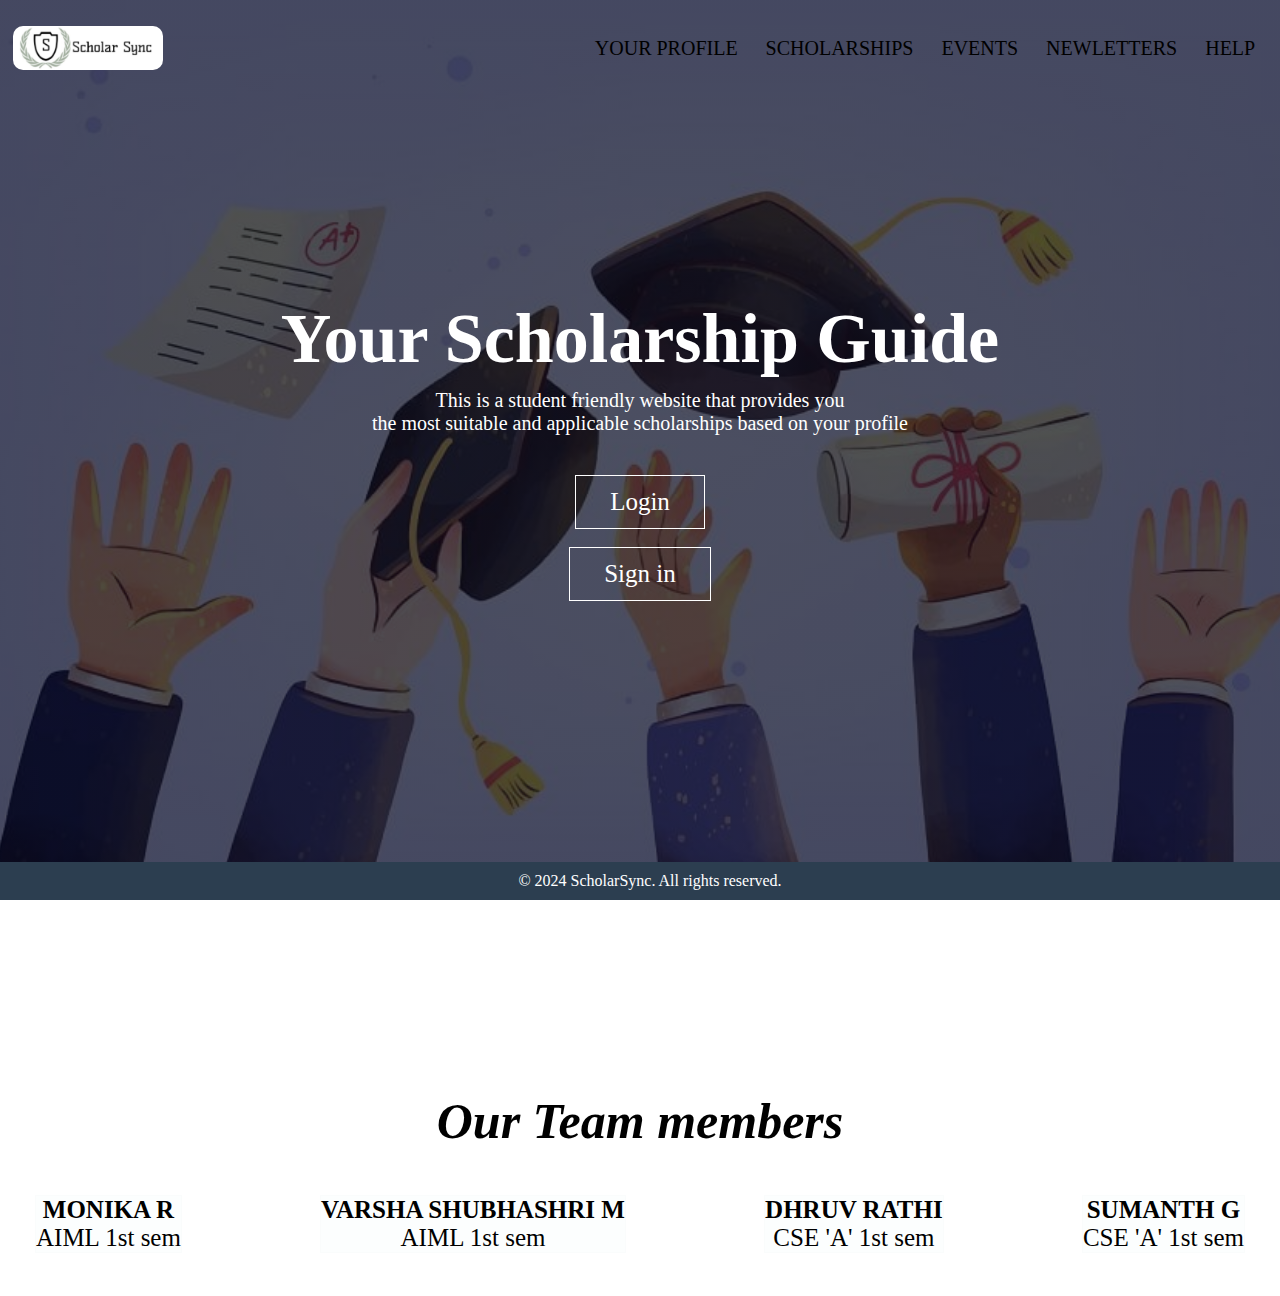
<file: index.html>
<!DOCTYPE html>
<html lang="en">
<head>
    <meta name="viewport" content="width=device-width, initial-scale=1.0">
    <title>Login</title>
    <link rel="stylesheet" href="style.css">
</head>
<body>
    <section class="header">
        <nav>
            <a href="index.html"><img src="logo.jpg">
            </a>
            <div class="nav-links">
                <ul>
                    <li><a href="your profile.html">YOUR PROFILE</a></li>
                    <li><a href="scholarship.html">SCHOLARSHIPS</a></li>
                    <li><a href="">EVENTS</a></li>
                    <li><a href="">NEWLETTERS</a></li>
                    <li><a href="">HELP</a></li>
                </ul>
            </div>
            
        </nav>
      <div class="text-box">
       
      <h1> Your Scholarship Guide</h1>
      <p> This is a student friendly website that provides you <br> the most suitable and applicable scholarships based on your profile</p>
      <a href="login.html"class="hero1">Login</a><br><br>
      <a href="signin.html"class="hero2">Sign in</a>
    </div> 
    </section>
        <!---------------course--------------->
        <section class="course">
        <h1>Our Team members</h1>
    <div class="team">
         <div class="members">
            <h3>MONIKA R</h3>
            <p>AIML 1st sem</p>
        </div>
        <div class="members">
            <h3>VARSHA SHUBHASHRI M</h3>
            <p>AIML 1st sem</p>
        </div>
        <div class="members">
            <h3>DHRUV RATHI</h3>
            <p>CSE 'A' 1st sem</p>
        </div>
        <div class="members">
            <h3>SUMANTH G</h3>
            <p>CSE 'A' 1st sem</p>
        </div>
    </div>
        </section>
   
        <footer>
            &copy; 2024 ScholarSync. All rights reserved.
        </footer>
</body>
</html>
</file>
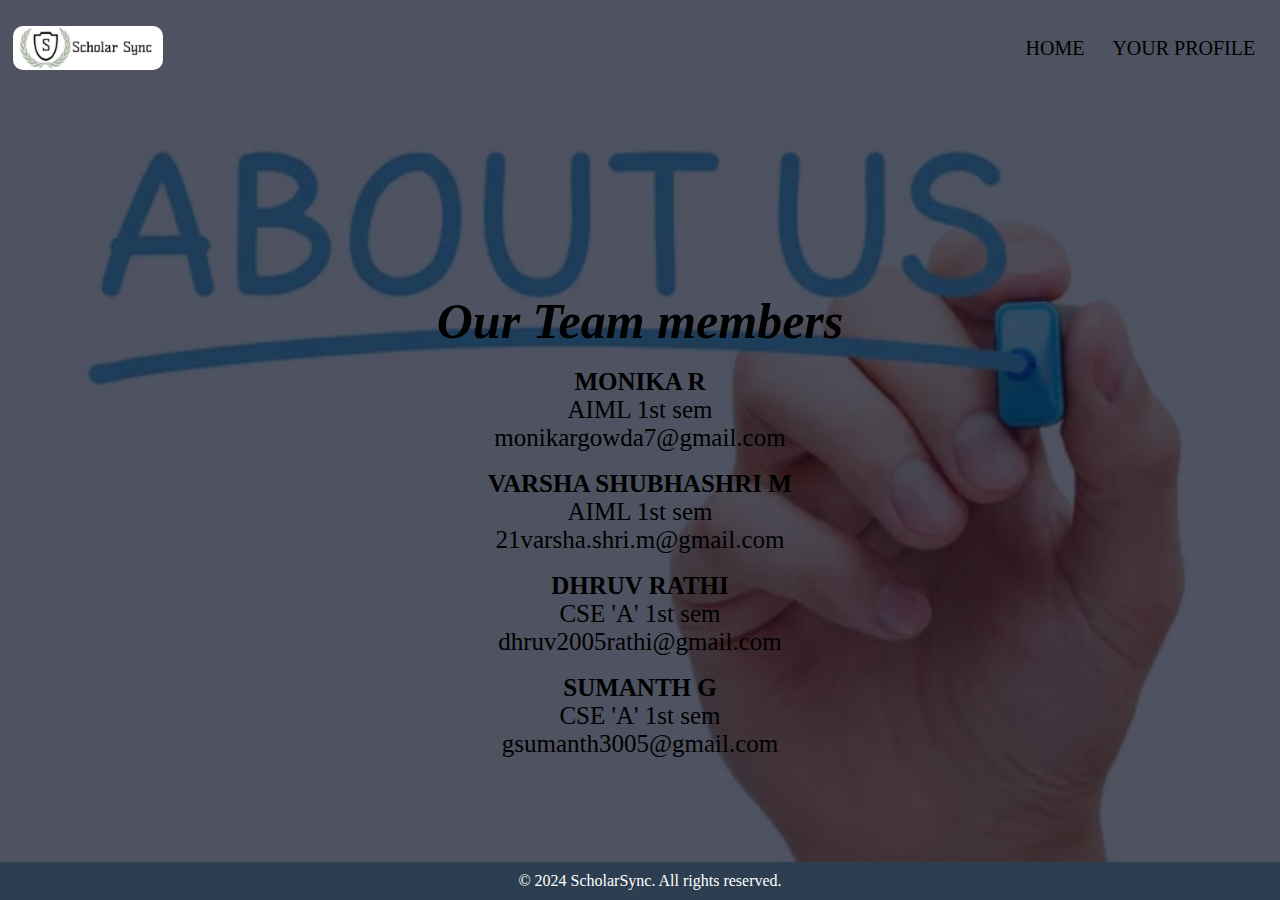
<file: aboutus.html>
<!DOCTYPE html>
<html lang="en"> 
<head> 
    <meta name="viewport" content="width=device-width, initial-scale=1.0">
    <title>About us</title>
    <link rel="stylesheet" href="style.css">
</head>
<body>
    <section class="aboutus">
        <nav>
            <a href="index.html"><img src="logo.jpg">
            </a>
            <div class="nav-links">
                <ul>
                    <li><a href="display.html">HOME</a></li>
                    <li><a href="myprofile.html">YOUR PROFILE</a></li>
                </ul>
            </div>
        </nav>
            <section class="course">
                <h1>Our Team members</h1>
                <br>
                    <h3>MONIKA R</h3>
                    <p>AIML 1st sem<br>monikargowda7@gmail.com</p>
                     <br>
                    <h3>VARSHA SHUBHASHRI M</h3>
                    <p>AIML 1st sem<br>21varsha.shri.m@gmail.com</p>
                    <br>
                    <h3>DHRUV RATHI</h3>
                    <p>CSE 'A' 1st sem<br>dhruv2005rathi@gmail.com</p>
                    <br>
                    <h3>SUMANTH G</h3>
                    <p>CSE 'A' 1st sem<br>gsumanth3005@gmail.com</p>
                     <br>
                     <br>
                </section>

    </section>
</body>
<footer>
    &copy; 2024 ScholarSync. All rights reserved.
</footer>
</html>
</file>
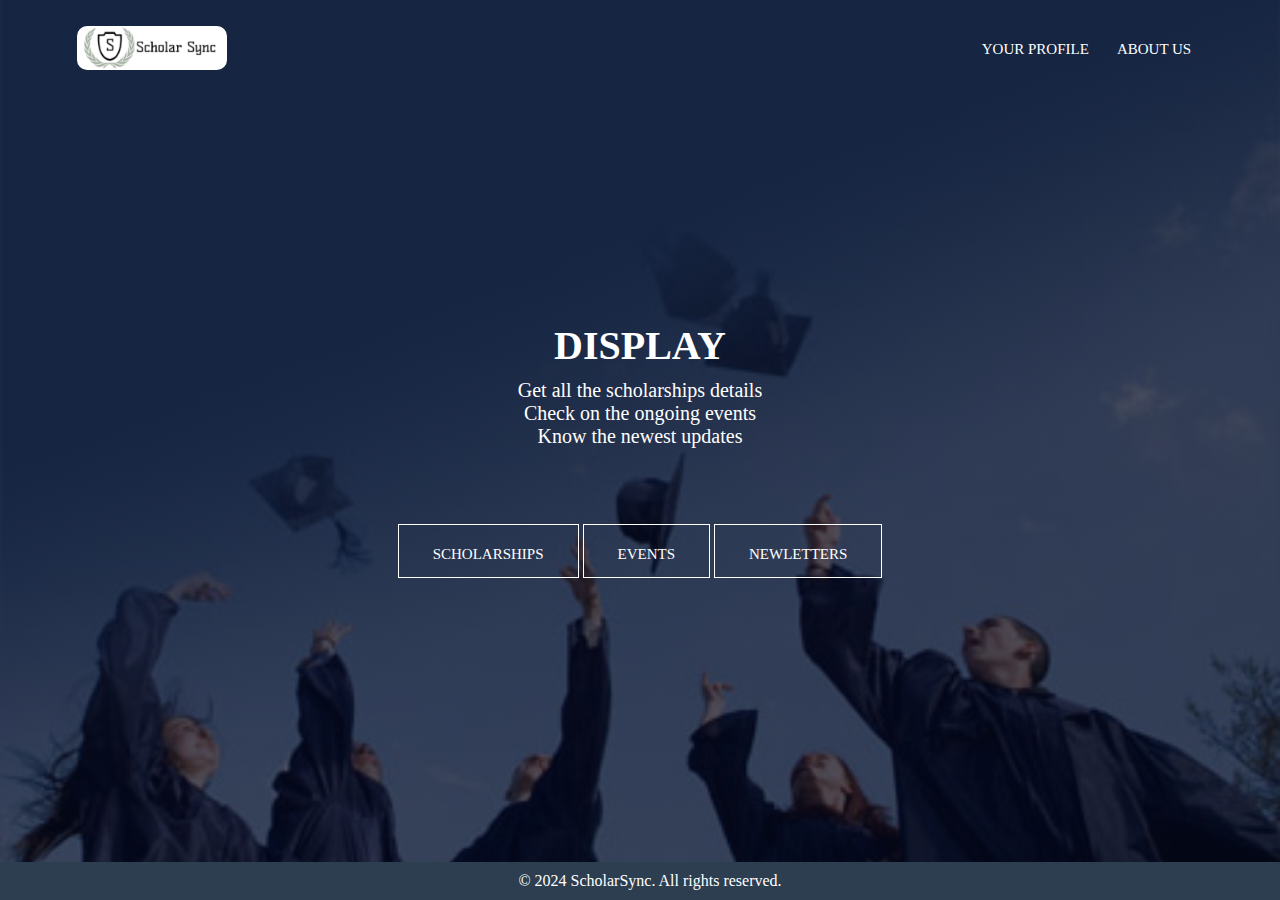
<file: display.html>
<!DOCTYPE html>
<html lang="en">
<head>
    <meta name="viewport" content="width=device-width, initial-scale=1.0">
    <title>HOME</title>
    <link rel="stylesheet" href="display.css">
</head>
<body>
    <section class="header">
        <nav>
            <a href="index.html"><img src="logo.jpg">
            <div class="nav-links">
                <ul>
                    <li><a href="myprofile.html">YOUR PROFILE</a></li>
                    <li><a href="aboutus.html">ABOUT US</a></li>
                </ul>
            </div>
            
        </nav>
      <div class="text-box">     
      <h1> DISPLAY</h1>
      <p>Get all the scholarships details <br>Check on the ongoing events<br>Know the newest updates</p><br><br>
        <li><a href="scholarship.html">SCHOLARSHIPS</a></li>
        <li><a href="events.html">EVENTS</a></li>
        <li><a href="newsletters.html">NEWLETTERS</a></li>
        
    </div>
        </section>
   

</body>
<footer>
    &copy; 2024 ScholarSync. All rights reserved.
</footer>
</html>
</file>
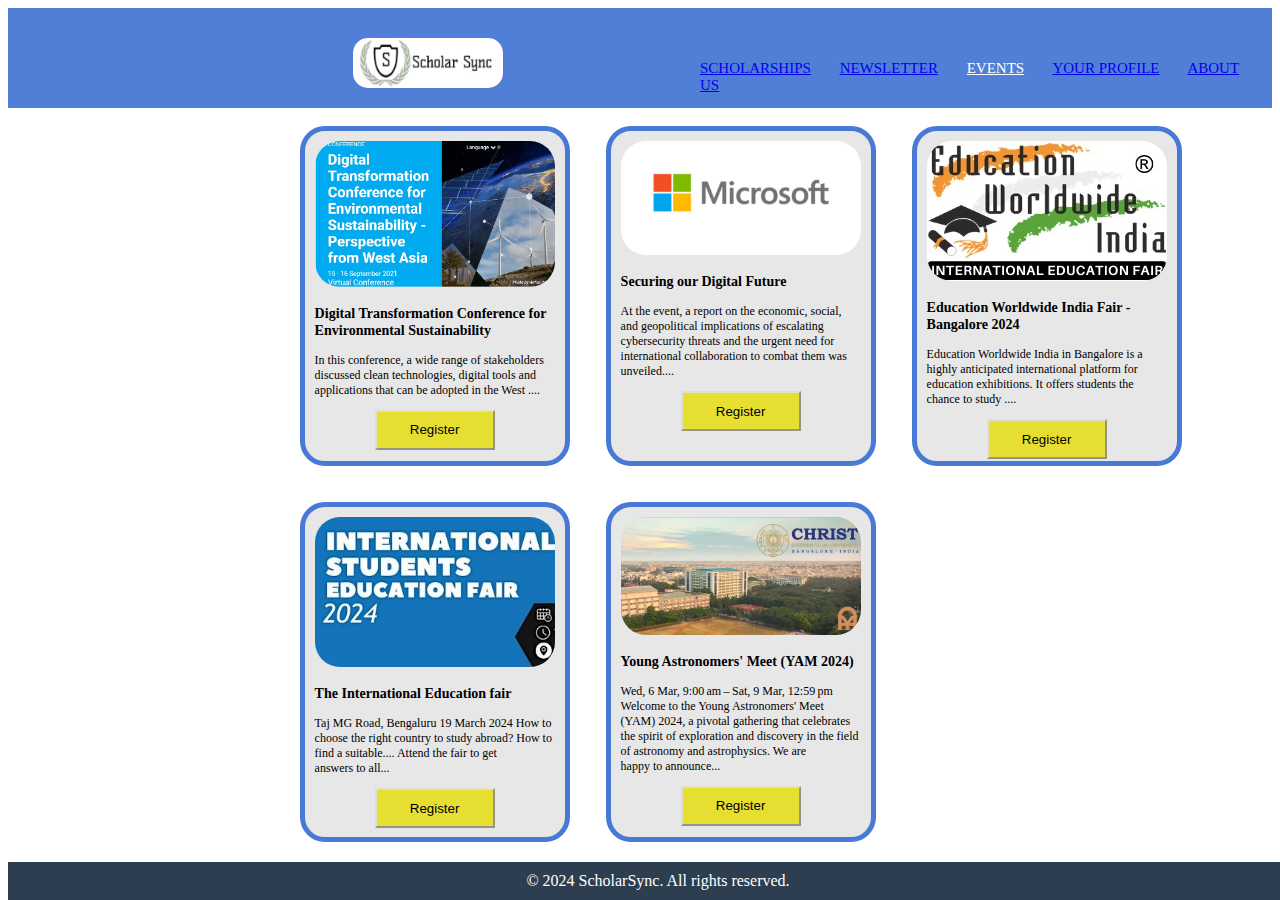
<file: events.html>
<!DOCTYPE html>
<html lang="en"> 
<head>
    <meta name="viewport" content="width=device-width, initial-scale=1.0">
    <title>ScholarSync-Events</title>
    <link rel="stylesheet" href="events.css">
</head>
<body>
    <nav>
    <section class="header">
        <div id="main">
           <img src="logo.jpg" id="scholarsync">
           <div id="list">
               
               <a href="scholarship.html">SCHOLARSHIPS</a>
               <a href="newsletters.html">NEWSLETTER</a>
               <a><u>EVENTS</u></a>
               <a href="myprofile.html">YOUR PROFILE</a>
               <a href="aboutus.html">ABOUT US</a>
            </div>
        </div>
    </section>
    </nav>
    <section class="main-content">
      
      <div class="card">
        <img src="events/digital.jpg" >
        <h3>Digital Transformation Conference for Environmental Sustainability</h3>
        <p>
          In this conference, a wide range of stakeholders discussed clean technologies, digital tools and applications 
          that can be adopted in the West ....
        </p>
        <a href="http://www.unep.org/events/conference/digital-transformation-conference-environmental-sustainability-perspective-west"><button  id="viewbutton" >Register</button></a>
      </div>


      <div class="card">
        <img src="events/microsoft.jpg" >
        <h3>Securing our Digital Future </h3>
        <p>
          At the event, a report on the economic, social, and geopolitical implications of escalating cybersecurity threats and the urgent need for international 
          collaboration to combat them was unveiled....
        </p>
        <a href="https://foreignpolicy.com/events/fp-securing-our-digital-future-microsoft-cybersecurity/?utm_source=PostUp&utm_medium=email&utm_campaign=36147&utm_term=EVENTS%20-%20SECURITY&tpcc=36147"><button  id="viewbutton" >Register</button></a>
      </div>


      <div class="card">
        <img src="events/india.jpg" >
        <h3>Education Worldwide India Fair - Bangalore 2024 </h3>
        <p>
          Education Worldwide India in Bangalore is a highly anticipated international 
          platform for education exhibitions. It offers students the chance to study ....
        </p>
        <a href="https://10times.com/eduworldindia-bangalore"><button  id="viewbutton" >Register</button></a>
      </div>



        <div class="card">
          <img src="events/edu.jpg" >
          <h3>The International Education fair</h3>
          <p>
          Taj MG Road, Bengaluru
          19 March 2024
          How to choose the right country to study abroad? How to find a suitable....
          Attend the fair to get answers to all...
          </p>
          <a href="https://begin-expo.com/en/events/international-education-fair-bangalore/"><button  id="viewbutton" >Register</button></a>
        </div>


        <div class="card">
          <img src="events/christ.jpg" >
          <h3>Young Astronomers' Meet (YAM 2024)</h3>
          <p>
            Wed, 6 Mar, 9:00 am – Sat, 9 Mar, 12:59 pm
            Welcome to the Young Astronomers' Meet (YAM) 2024, a pivotal 
            gathering that celebrates the spirit of exploration and discovery in the 
            field of astronomy and astrophysics.
             We are happy to announce...
          </p>
          <a href="https://indico.cern.ch/event/1352256/"><button  id="viewbutton" >Register</button></a>
        </div>
      </section>  
      <br /><br /> 
  </nav>
  </body>
  <footer>
    &copy; 2024 ScholarSync. All rights reserved.
</footer>
</html>
</file>
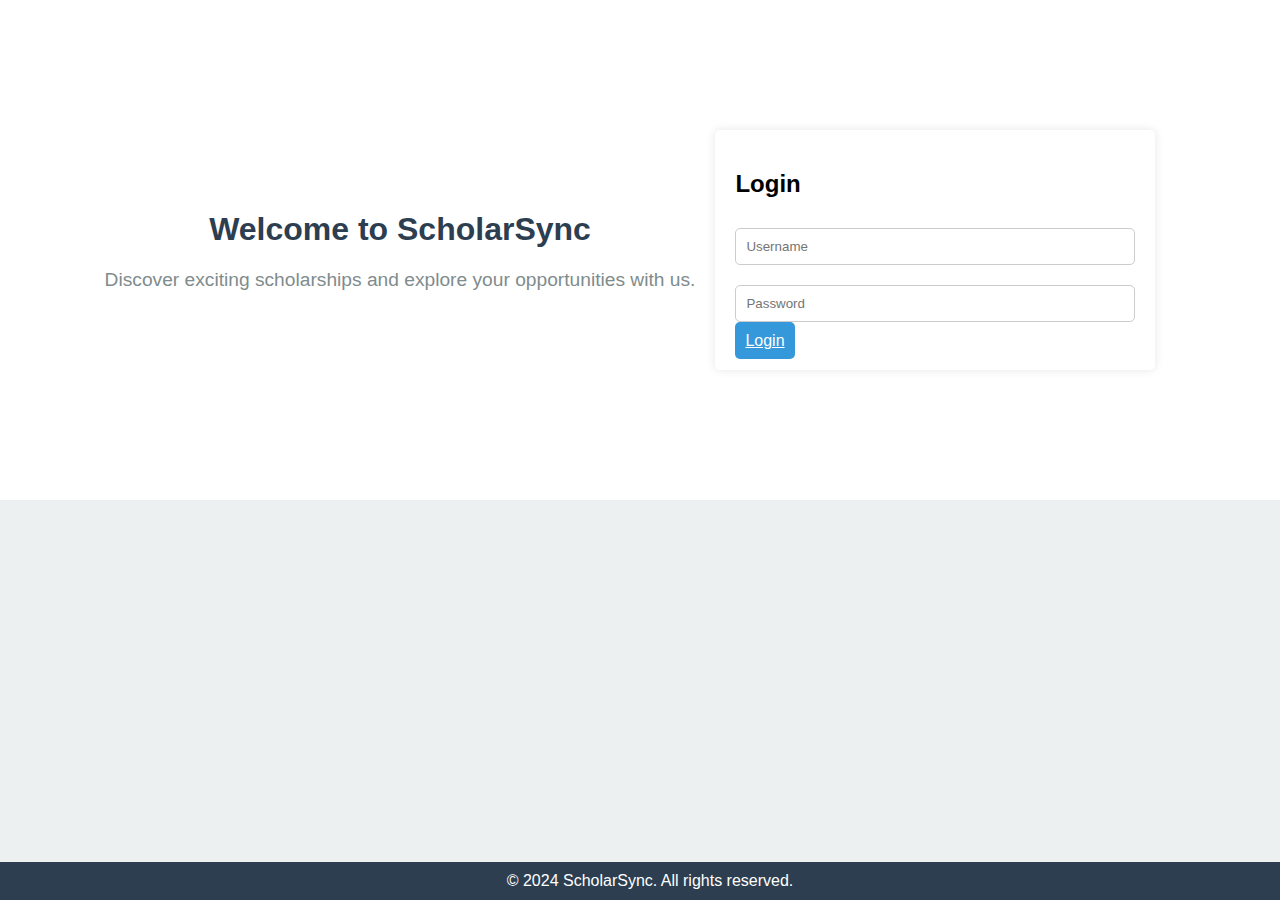
<file: login.html>
<!DOCTYPE html>
<html lang="en">
<head>
    <meta charset="UTF-8">
    <meta name="viewport" content="width=device-width, initial-scale=1.0">
    <title>Log in</title>
    <style>
        body {
            font-family: 'Segoe UI', Tahoma, Geneva, Verdana, sans-serif;
            margin: 0;
            padding: 0;
            background-color: #ecf0f1;
            display: flex;
        }

        /* header {
            background-color: #3498db;
            color: white;
            padding: 15px;
            text-align: center;
            width: 100%;
        } */

        section {
            display: flex;
            flex-grow: 1;
            justify-content: center;
            align-items: center;
            height: 500px;
            background-color: #fff; 
        }

        .main-content {
            text-align: center;
        }

        h1 {
            color: #2c3e50;
        }

        p {
            color: #7f8c8d;
            font-size: 1.2em;
        }

        .cta-button {
            display: inline-block;
            padding: 10px 20px;
            font-size: 1.2em;
            background-color: #3498db;
            color: white;
            text-decoration: none;
            border-radius: 5px;
            margin-top: 20px;
        }

        /* Login Page Styles */
        .login-container {
            max-width: 400px;
            margin: 20px;
            padding: 20px;
            background-color: #fff;
            border-radius: 5px;
            box-shadow: 0 0 10px rgba(0, 0, 0, 0.1);
        }

        input {
            width: 100%;
            padding: 10px;
            margin: 10px 0;
            box-sizing: border-box;
            border: 1px solid #ccc;
            border-radius: 5px;
        }

        .login-button {
            width: 100%;
            padding: 10px;
            background-color: #3498db;
            color: white;
            border: none;
            border-radius: 5px;
            cursor: pointer;
        }

        /* Sidebar Styles */
        aside {
            width: 0;
            overflow: hidden;
            transition: width 0.5s;
            background-color: #2c3e50;
            color: white;
            padding: 2px;
            box-shadow: 2px 0 5px rgba(0, 0, 0, 0.1);
        }

        .sidebar-link {
            display: block;
            color: white;
            text-decoration: none;
            padding: 10px 0;
            border-bottom: 1px solid #34495e;
        }

        .toggle-button-container {
            position: fixed;
            top: 10px;
            left: 1px;
            z-index: 1;
        }

        .toggle-button {
            background-color: #3498db;
            color: white;
            border: none;
            padding: 10px;
            margin: 5px;
            cursor: pointer;
            border-radius: 5px;
        }

        footer {
            background-color: #2c3e50;
            color: white;
            text-align: center;
            padding: 10px;
            position: fixed;
            bottom: 0;
            width: 100%;
        }
    </style>
</head>
<body>

    <header>
        <!-- No Website Name Section -->
    </header>

    

    <section>

        <div class="main-content">
            <h1>Welcome to ScholarSync</h1>
            <p>Discover exciting scholarships and explore your opportunities with us.</p>
        </div>

        <!-- Login Form -->
        <div class="login-container">
            <h2>Login</h2>
            <form action="your-server-side-login-script.php" method="post">
                <input type="text" name="username" placeholder="Username" required>
                <input type="password" name="password" placeholder="Password" required>
                <a href="display.html" class="login-button"> Login</a>
                
            </form>
        </div>
    </section>

    <footer>
        &copy; 2024 ScholarSync. All rights reserved.
    </footer>

   

</body>
</html>
</file>
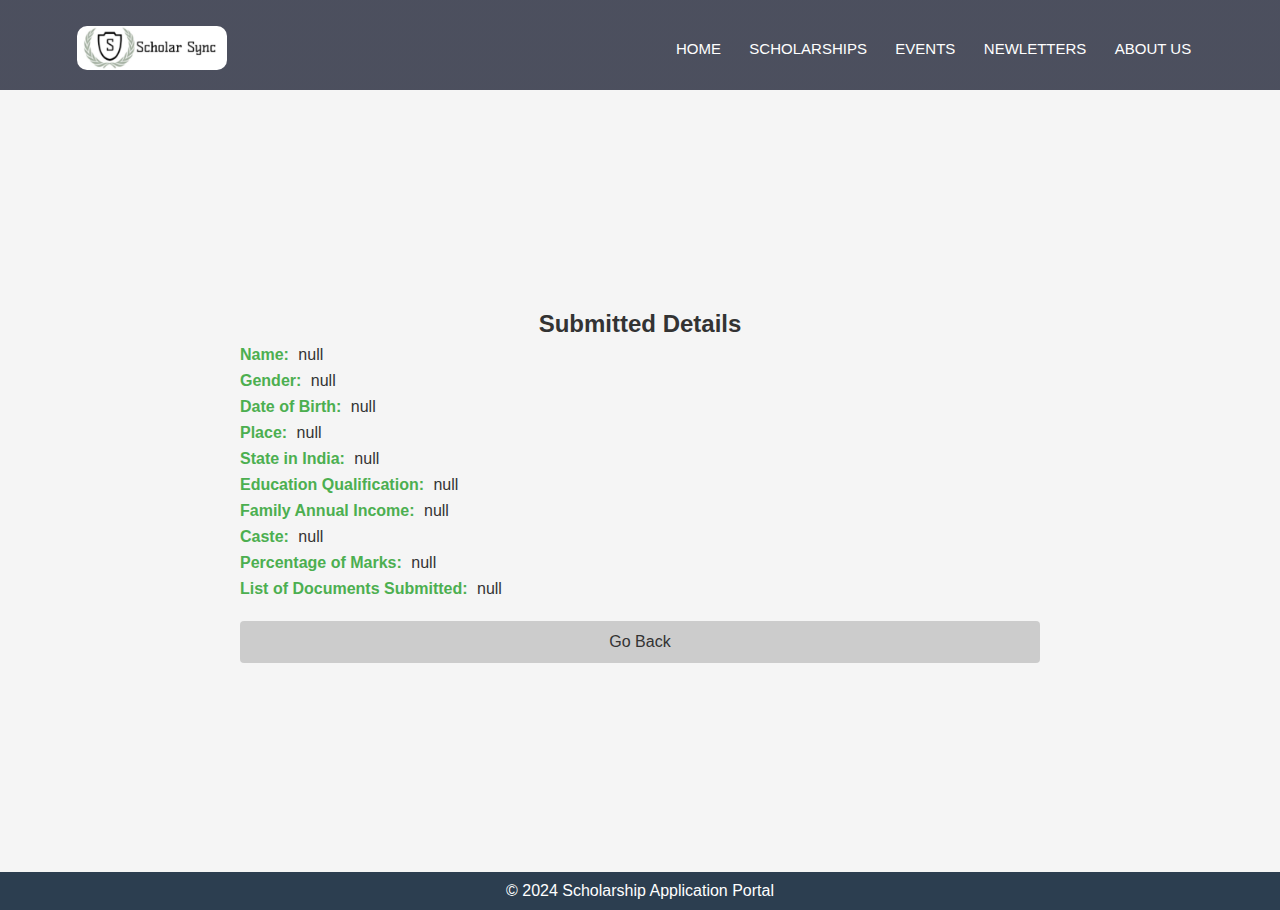
<file: myprofile.html>
<!DOCTYPE html>
<html lang="en">
<head>
    <meta charset="UTF-8">
    <meta name="viewport" content="width=device-width, initial-scale=1.0">
    <link rel="stylesheet" href="style2.css">
    <title>Scholarship Application - Submitted Details</title>
</head>
<body>
    <section class="sub-header">
        <nav>
            <a href="index.html"><img src="logo.jpg">
            </a>
            <div class="nav-links">
                <ul>
                    <li><a href="display.html">HOME</a></li>
                    <li><a href="scholarship.html">SCHOLARSHIPS</a></li>
                    <li><a href="events.html">EVENTS</a></li>
                    <li><a href="newsletters.html">NEWLETTERS</a></li>
                    <li><a href="aboutus.html">ABOUT US</a></li>
                </ul>
            </div>
        </nav>        
    </section>

    <div class="container main-content">
        <div id="submittedDetails">
            <!-- Displayed details will be inserted here using JavaScript -->
        </div>
        <button class="goBack" onclick="goBack()">Go Back</button>
    </div>

    <footer>
        <div class="container">
            <p>&copy; 2024 Scholarship Application Portal</p>
        </div>
    </footer>

    <script src="script.js"></script>
</body>
</html>
</file>
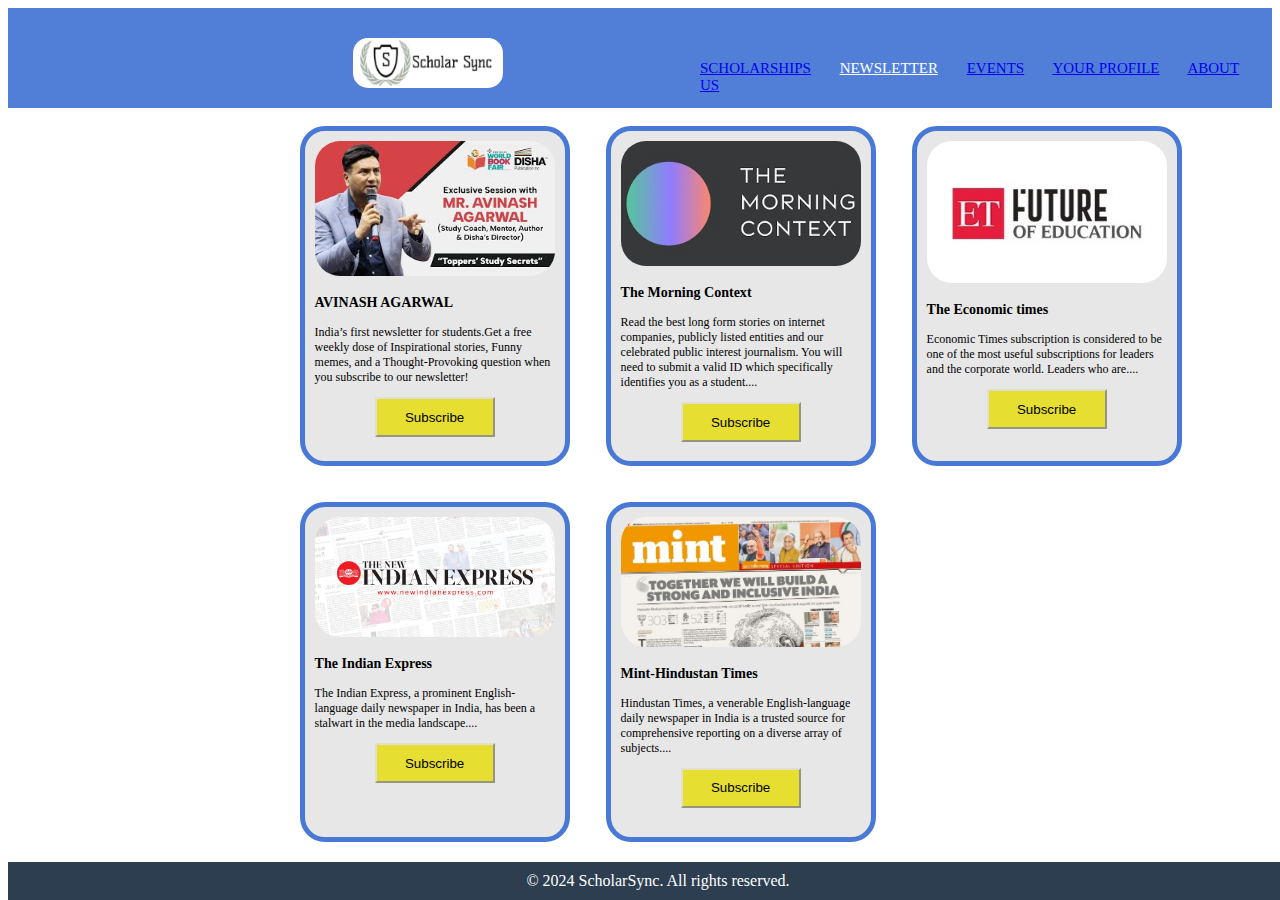
<file: newsletters.html>
<!DOCTYPE html>
<html lang="en">
<head>
    <meta name="viewport" content="width=device-width, initial-scale=1.0">
    <title>ScholarSync-Newsletters</title>
    <link rel="stylesheet" href="newsletters.css">
</head>
<body>
    <nav>
    <section class="header">
        <div id="main">
           <img src="logo.jpg" id="scholarsync">
           <div id="list">
               
            <a href="scholarship.html">SCHOLARSHIPS</a>
            <a><u>NEWSLETTER</u></a>
            <a href="events.html">EVENTS</a>
            <a href="myprofile.html">YOUR PROFILE</a>
            <a href="aboutus.html">ABOUT US</a>
            </div>
        </div>
    </section>
    </nav>
    <section class="main-content">
        <div class="card">
          <img src="newsletter/avinashnews.png" >
          <h3>AVINASH AGARWAL</h3>
          <p>
            India’s first newsletter for students.Get a free weekly dose of Inspirational stories, Funny memes, and a Thought-Provoking question when you subscribe to our newsletter!
          </p>
          <a href="https://avinashagarwal.in/newsletter/"><button  id="viewbutton" >Subscribe</button></a>
        </div>

        <div class="card">
          <img src="newsletter/morning.jpg" >
          <h3>The Morning Context
          </h3>
          <p>
            Read the best long form stories on internet companies, publicly 
            listed entities and our celebrated public interest journalism.
            You will need to submit a valid ID which specifically identifies you 
            as a student....
          </p>
          <a href="https://themorningcontext.com/student-subscription"><button  id="viewbutton" >Subscribe</button></a>
        </div>


        <div class="card">
          <img src="newsletter/future.jpg" >
          <h3>The Economic times</h3>
          <p>
            Economic Times subscription is considered to be one of the most useful 
            subscriptions for leaders and the corporate world. Leaders who are....          </p>
          <a href="https://education.economictimes.indiatimes.com/newsletter/daily_newsletter"><button  id="viewbutton" >Subscribe</button></a>
        </div>
        
  
        <div class="card">
          <img src="newsletter/indian.jpg" >
          <h3>The Indian Express</h3>
          <p>
            The Indian Express, a prominent English-language daily newspaper in India,
            has been a stalwart in the media landscape....          </p>
          <a href="https://indianexpress.com/newsletters/"><button  id="viewbutton" >Subscribe</button></a>
        </div>


        <div class="card">
          <img src="newsletter/mint.jpg" >
          <h3>Mint-Hindustan Times
          </h3>
          <p>
            Hindustan Times, a venerable English-language daily newspaper 
            in India is a trusted source for comprehensive reporting on a diverse array of subjects....          </p>
          <a href="https://indianexpress.com/newsletters/"><button  id="viewbutton" >Subscribe</button></a>
        </div>
  
      </section>  
      
      <br /><br /> 
  </nav>
  </body>
  <footer>
    &copy; 2024 ScholarSync. All rights reserved.
</footer>
</html>
</file>
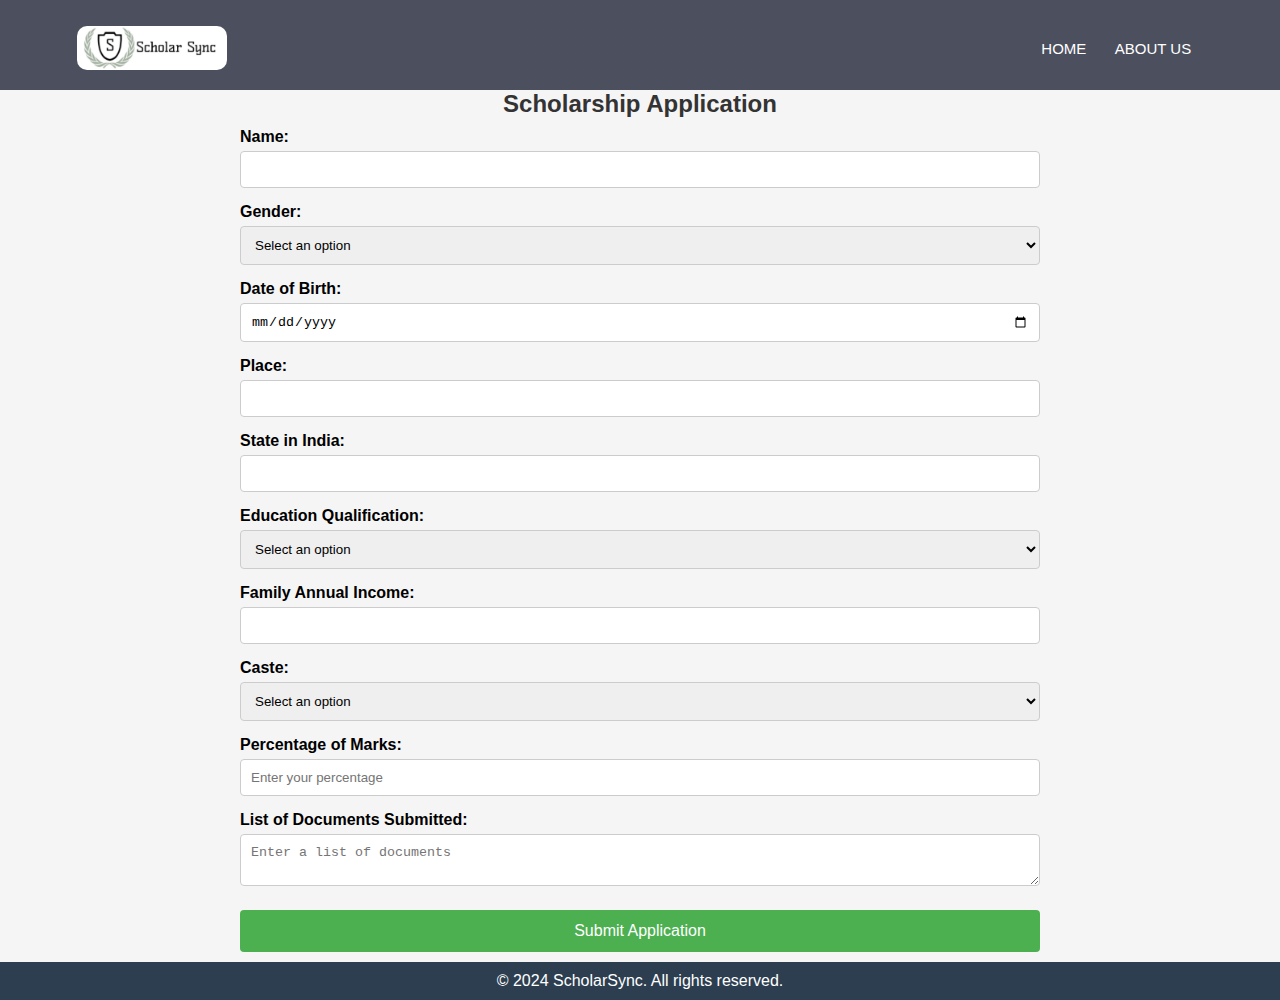
<file: scholar.html>
<!DOCTYPE html>
<html lang="en">
<head>
    <meta charset="UTF-8">
    <meta name="viewport" content="width=device-width, initial-scale=1.0">
    <link rel="stylesheet" href="style2.css">
    <title>Scholarship Application</title>
</head>
<body>
    <section class="sub-header">
        <nav>
            <a href="index.html"><img src="logo.jpg">
            </a>
            <div class="nav-links">
                <ul>
                    <li><a href="display.html">HOME</a></li>
                    <li><a href="aboutus.html">ABOUT US</a></li>
                </ul>
            </div>
        </nav>        
    </section> 

    <div class="container main-content">
        <form id="scholarshipForm">
            <h2>Scholarship Application</h2>
            <label for="name">Name:</label>
            <input type="text" id="name" name="name" required>
            
            <label for="gender">Gender:</label>
            <select id="gender" name="gender" required>
                <option value="" disabled selected>Select an option</option>
                <option value="male">Male</option>
                <option value="female">Female</option>
                <option value="other">Other</option>
            </select>

            <label for="dob">Date of Birth:</label>
            <input type="date" id="dob" name="dob" required>
            
            <label for="place">Place:</label>
            <input type="text" id="place" name="place" required>

            <label for="state">State in India:</label>
            <input type="text" id="state" name="state" required>

            <label for="education">Education Qualification:</label>
            <select id="education" name="education" required>
                <option value="" disabled selected>Select an option</option>
                <option value="10th">10th</option>
                <option value="12th">12th</option>
                <option value="graduate">Graduate</option>
            </select>

            <label for="income">Family Annual Income:</label>
            <input type="number" id="income" name="income" required>

            <label for="caste">Caste:</label>
            <select id="caste" name="caste" required>
                <option value="" disabled selected>Select an option</option>
                <option value="general">General</option>
                <option value="obc">OBC</option>
                <option value="scst">SC/ST</option>
                <option value="other">Other Category</option>
            </select>

            <label for="marks">Percentage of Marks:</label>
            <input type="number" id="marks" name="marks" placeholder="Enter your percentage" required>

            <label for="documents">List of Documents Submitted:</label>
            <textarea id="documents" name="documents" placeholder="Enter a list of documents"></textarea>

            <button type="button" onclick="submitApplication()">Submit Application</button>
        </form>
    </div>

    <footer>
        <div class="container">
            <p>&copy; 2024 ScholarSync. All rights reserved.</p>
        </div>
    </footer>

    <script src="script.js"></script>
</body>
</html>
</file>
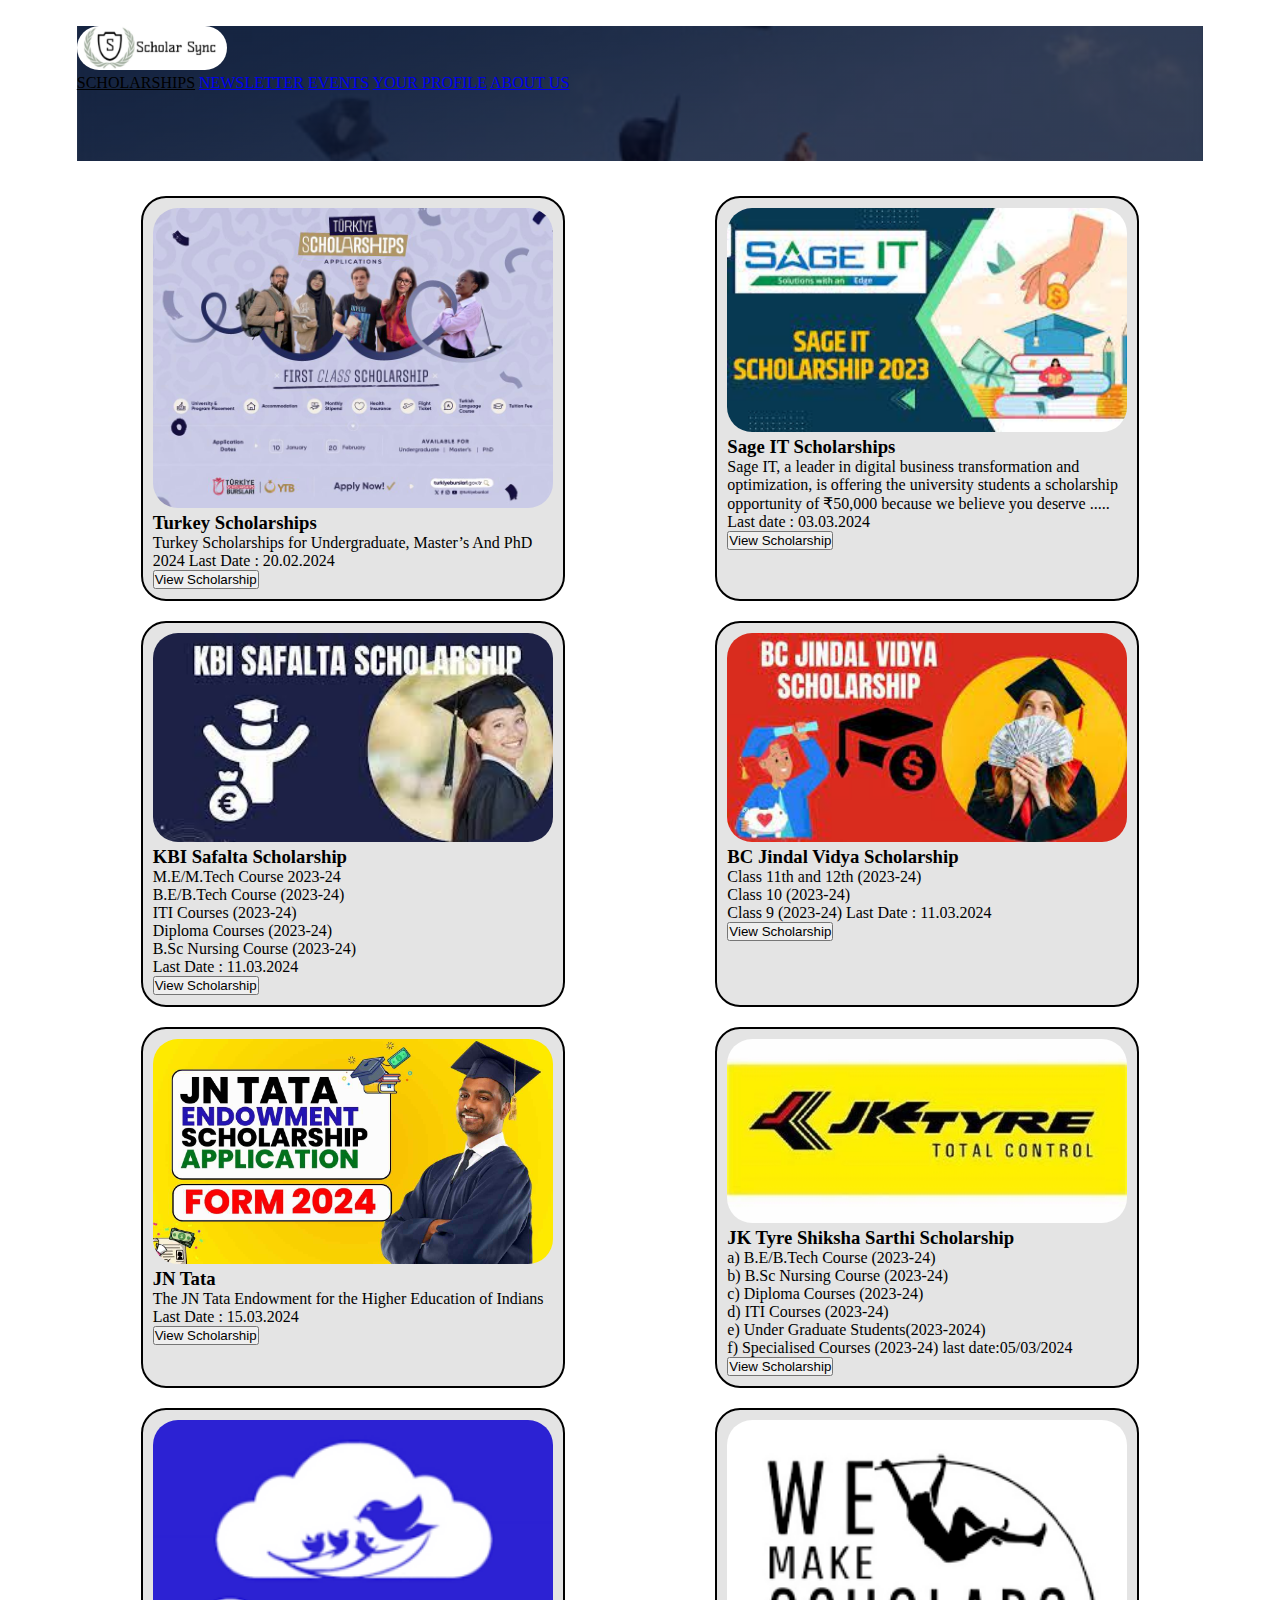
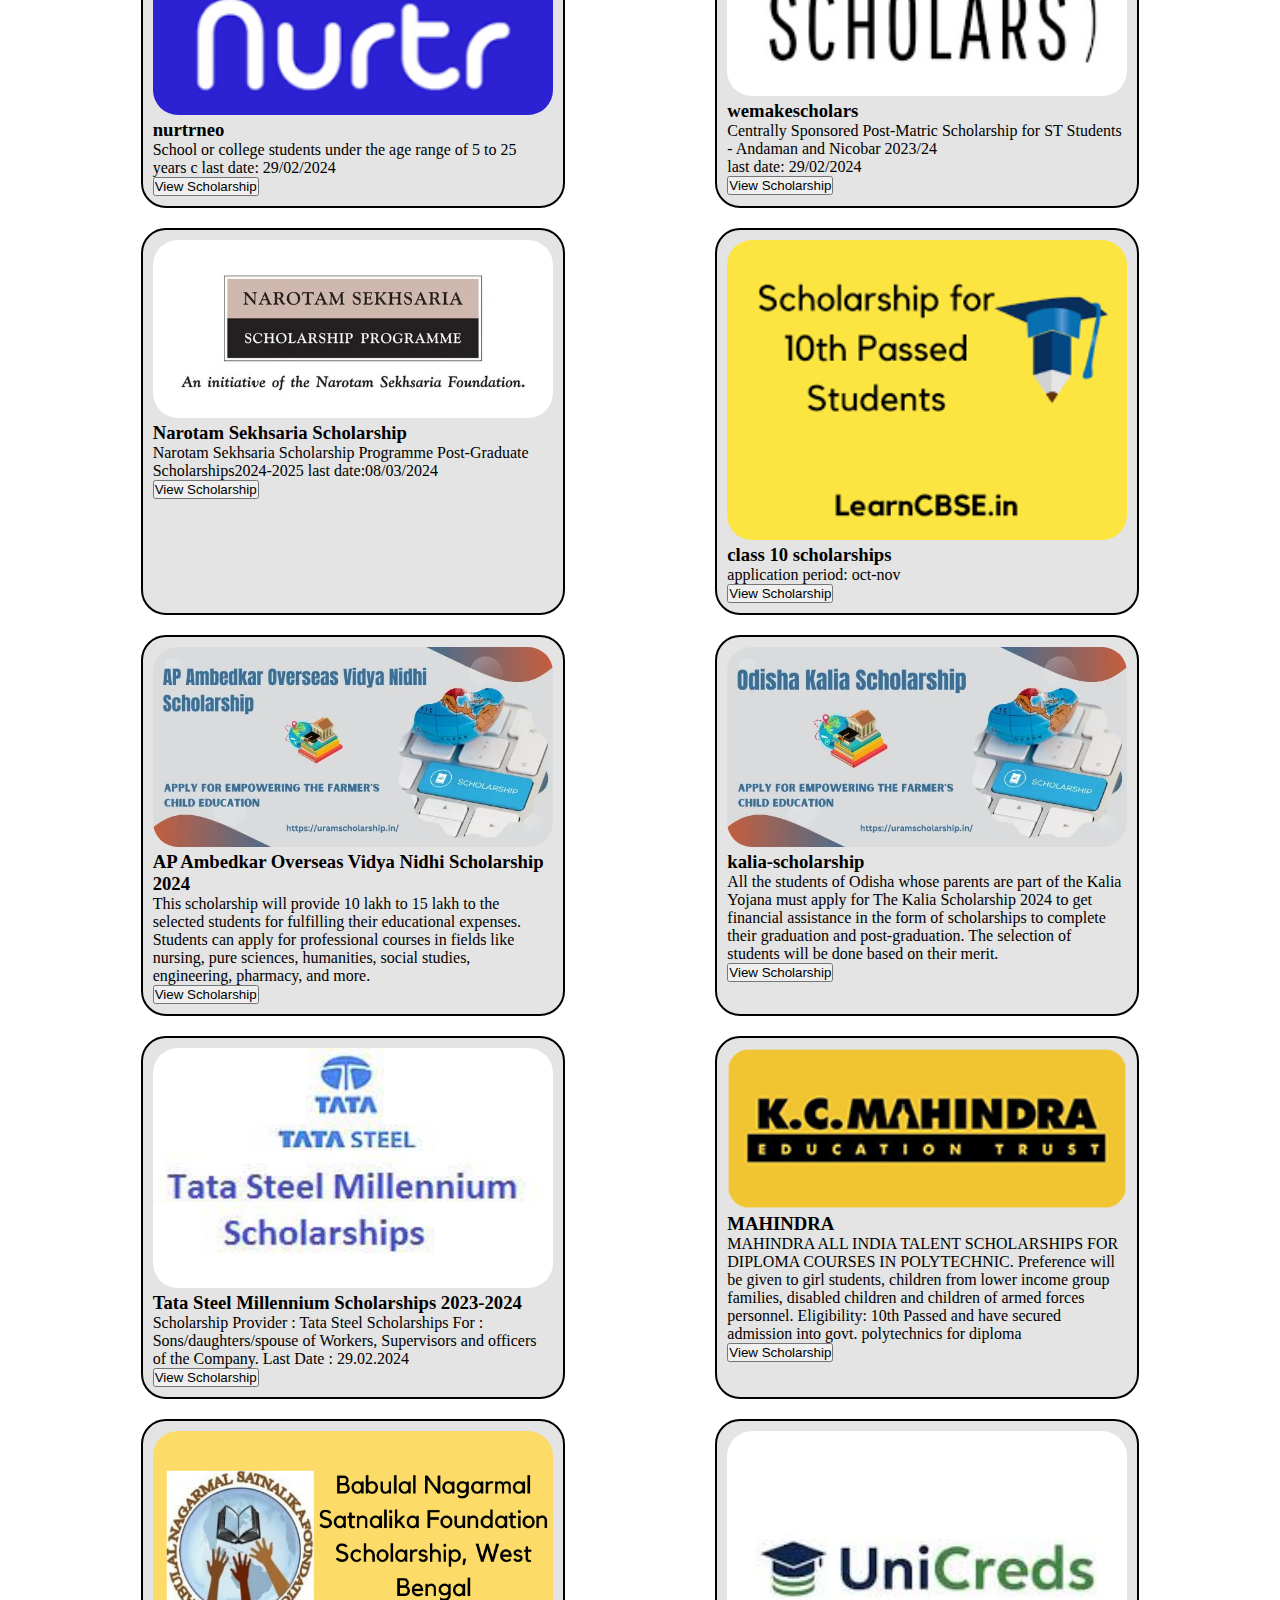
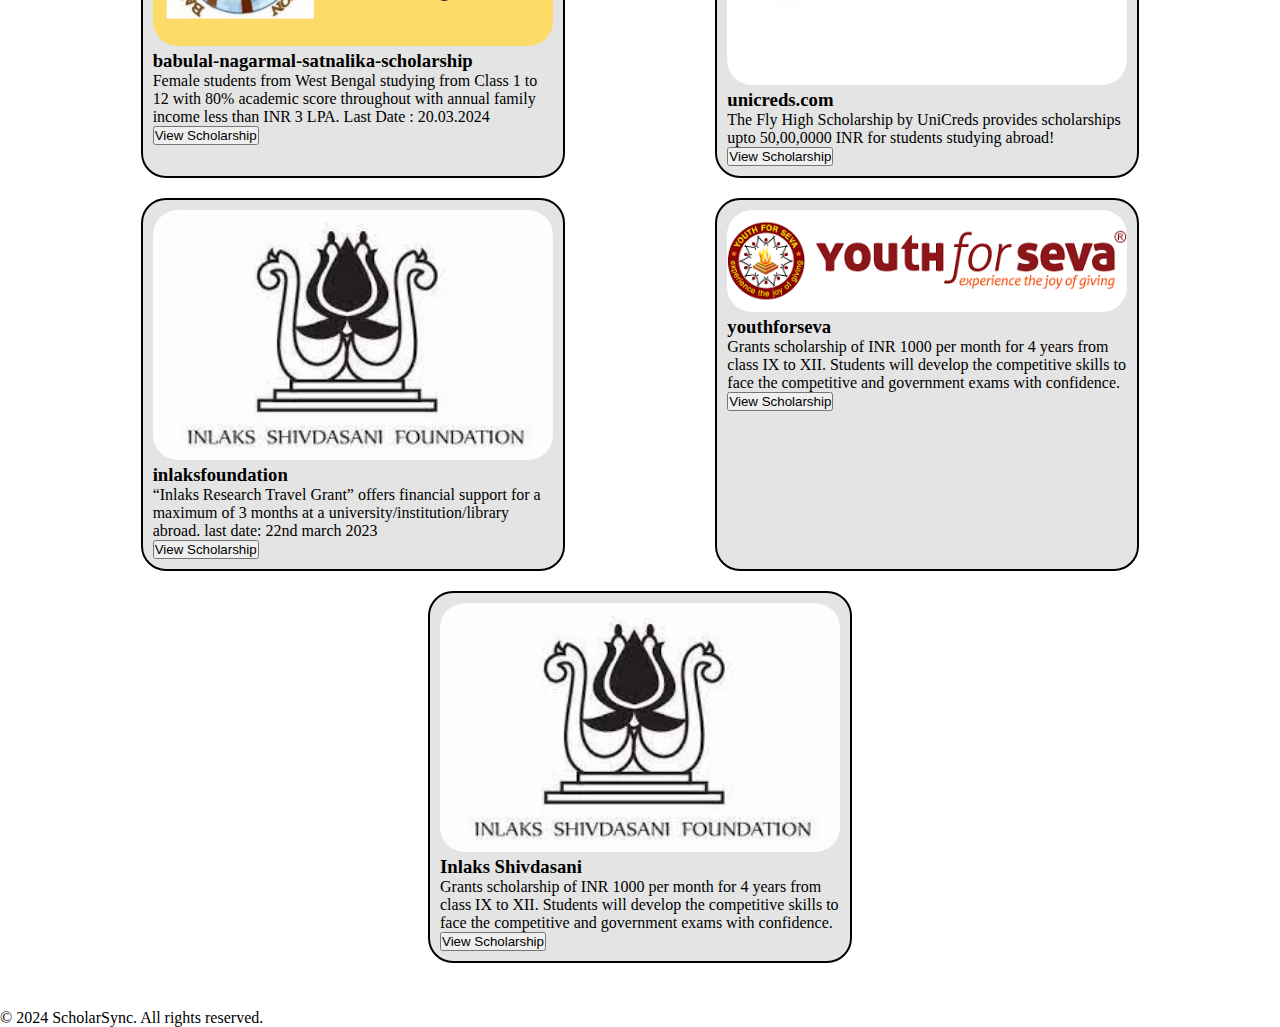
<file: scholarship.html>
<!DOCTYPE html>
<html lang="en">
<head>
    <meta name="viewport" content="width=device-width, initial-scale=1.0">
    <title>ScholarSync-Scholarships</title>
    <link rel="stylesheet" href="scholarship.css">
</head>
<body>
    <nav>
    <section class="header">
        <div id="main">
           <img src="logo.jpg" id="scholarsync">
           <div id="list">
               
            <a><u>SCHOLARSHIPS</u></a>
            <a href="newsletters.html">NEWSLETTER</a>
            <a href="events.html">EVENTS</a>
            <a href="myprofile.html">YOUR PROFILE</a>
            <a href="aboutus.html">ABOUT US</a>
            </div>
        </div>
    </section>
    </nav>
    <section class="main-content">
        <div class="card">
          <img src="scholarshipics\turkey.jpg" >
          <h3>Turkey Scholarships</h3>
          <p>
              Turkey Scholarships for Undergraduate, Master’s And PhD 2024
  
              Last Date : 20.02.2024
          </p>
          <a href="https://turkiyeburslari.gov.tr/"><button  id="viewbutton" >View Scholarship</button></a>
        </div>
        
  
        <div class="card">
          <img src="scholarshipics\sage it.jpg" alt="img" />
          <h3>Sage IT Scholarships</h3>
          <p>
              

              Sage IT, a leader in digital business transformation and optimization, is offering the university students a scholarship opportunity of ₹50,000 because we believe you deserve .....
              <br>
  
              Last date : 03.03.2024
          </p>
          <a href="https://sageitinc.com/scholarship/india"><button  id="viewbutton" >View Scholarship</button></a>
          
        </div>
  
  
        <div class="card">
          <img src="scholarshipics/kbi safalta.png" alt="img" />
          <h3>KBI Safalta Scholarship</h3>
          <p>
            M.E/M.Tech Course 2023-24<br>
            B.E/B.Tech Course (2023-24)<br>
            ITI Courses (2023-24)<br>
            Diploma Courses (2023-24)<br>
            B.Sc Nursing Course (2023-24)<br>
  
  
            Last Date : 11.03.2024
          </p>
          <a href="https://www.vidyasaarathi.co.in/Vidyasaarathi/scholarship"><button  id="viewbutton" >View Scholarship</button></a>
        </div>
  
        <div class="card">
          <img src="scholarshipics/bcjindal.png" alt="img" />
          <h3>BC Jindal Vidya Scholarship</h3>
          <p>
               Class 11th and 12th (2023-24)<br>
               Class 10 (2023-24)<br>
               Class 9 (2023-24)
  
              Last Date : 11.03.2024
          </p>
          <a href="https://turkiyeburslari.gov.tr/"><button  id="viewbutton" >View Scholarship</button></a>
        </div>
  
  
        <div class="card">
          <img src="scholarshipics/jntata.jpg" alt="img" />
          <h3>JN Tata </h3>
          <p>
            The JN Tata Endowment for the Higher Education of Indians
            <br>
  
            Last Date : 15.03.2024
          </p>
          <button id="viewbutton" >View Scholarship</button>
        </div>
  
  
        <div class="card">
          <img src="scholarshipics\jk tyre.jpg" alt="img" />
          <h3>JK Tyre Shiksha Sarthi Scholarship </h3>
          <p>
            a) B.E/B.Tech Course (2023-24)<br>
            b) B.Sc Nursing Course (2023-24)<br>
            c) Diploma Courses (2023-24)<br>
            d) ITI Courses (2023-24)<br>
            e) Under Graduate Students(2023-2024)<br>
            f) Specialised Courses (2023-24)
  
            last date:05/03/2024
          </p>
          <button id="viewbutton" >View Scholarship</button>
        </div>
  
  
        <div class="card">
          <img src="scholarshipics/nurtr.png" alt="img" />
          <h3>nurtrneo</h3>
          <p>
            School or college students under the age range of 5 to 25 years
            c
  
            last date: 29/02/2024
          </p>
          <button id="viewbutton" >View Scholarship</button>
        </div>
  
  
        <div class="card">
          <img src="scholarshipics/wemakeschoalrs.png" alt="img" />
          <h3>wemakescholars </h3>
          <p>
            Centrally Sponsored Post-Matric Scholarship for ST Students - Andaman and Nicobar 2023/24
            <br>
  
            last date: 29/02/2024
          </p>
          <button id="viewbutton" >View Scholarship</button>
        </div>
        
  
        <div class="card">
          <img src="scholarshipics/narotam.png" alt="img" />
          <h3>Narotam Sekhsaria Scholarship</h3>
          <p>
            Narotam Sekhsaria Scholarship Programme Post-Graduate Scholarships2024-2025
  
            last date:08/03/2024
          </p>
          <button id="viewbutton" >View Scholarship</button>
        </div>
  
        <div class="card">
          <img src="scholarshipics/learn cbse.png" alt="img" />
          <h3>class 10 scholarships</h3>
          <p>
            application period: oct-nov
          </p>
          <button id="viewbutton" >View Scholarship</button>
        </div>
  
  
        <div class="card">
          <img src="scholarshipics/Ambedkar.png" alt="img" />
          <h3>AP Ambedkar Overseas Vidya Nidhi Scholarship 2024</h3>
          <p>
            This scholarship will provide 10 lakh to 15 lakh to the selected students for 
            fulfilling their educational expenses. Students can apply for professional 
            courses in fields like nursing, pure sciences, humanities, 
            social studies, engineering, pharmacy, and more.
  
          </p>
          <button id="viewbutton" >View Scholarship</button>
        </div>
  
  
        <div class="card">
          <img src="scholarshipics/odisha.png" alt="img" />
          <h3>kalia-scholarship</h3>
          <p>
            All the students of Odisha whose parents are part of the Kalia Yojana must 
            apply for The Kalia Scholarship 2024 to get financial assistance in the form 
            of scholarships to complete their graduation and post-graduation. 
            The selection of students will be done based on their merit.
          </p>
          <button id="viewbutton" >View Scholarship</button>
        </div>
  
  
        <div class="card">
          <img src="scholarshipics/tata steel.png" alt="img" />
          <h3>Tata Steel Millennium Scholarships 2023-2024</h3>
          <p>
            Scholarship Provider : Tata Steel
  
            Scholarships For : Sons/daughters/spouse of Workers, Supervisors and officers of the Company.
  
            Last Date : 29.02.2024
  
          </p>
          <button id="viewbutton" >View Scholarship</button>
        </div>
  
  
        <div class="card">
          <img src="scholarshipics/kc-mahindra-logo.png" alt="img" />
          <h3>MAHINDRA</h3>
          <p>
            MAHINDRA ALL INDIA TALENT SCHOLARSHIPS FOR DIPLOMA COURSES IN POLYTECHNIC.
            Preference will be given to girl students, children from lower income group families,
            disabled children and children of armed forces personnel.
  
            Eligibility: 10th Passed and have secured admission into govt. polytechnics for diploma
  
          </p>
          <button id="viewbutton" >View Scholarship</button>
        </div>
  
  
        <div class="card">
          <img src="scholarshipics/Babulal.png" alt="img" />
          <h3>babulal-nagarmal-satnalika-scholarship</h3>
          <p>
            Female students from West Bengal studying from Class 1 to 12 with 80% academic 
            score throughout with annual family income less than INR 3 LPA.
  
            Last Date : 20.03.2024
          </p>
          <button id="viewbutton" >View Scholarship</button>
        </div>
  
  
        <div class="card">
          <img src="scholarshipics/unicreds 1.png" alt="img" />
          <h3>unicreds.com</h3>
          <p>
            The Fly High Scholarship by UniCreds provides scholarships upto 50,00,0000 INR
            for students studying abroad!
          </p>
          <button id="viewbutton" >View Scholarship</button>
        </div>
  
  
        <div class="card">
          <img src="scholarshipics/inlaks shivdasani.png" alt="img" />
          <h3>inlaksfoundation</h3>
          <p>
            “Inlaks Research Travel Grant” offers financial support for a maximum of 
            3 months at a university/institution/library abroad.
  
            last date: 22nd march 2023
  
  
          </p>
          <button id="viewbutton" >View Scholarship</button>
        </div>
  
  
        <div class="card">
          <img src="scholarshipics/youthforseva.png" alt="img" />
          <h3>youthforseva</h3>
          <p>
            Grants scholarship of INR 1000 per month for 4 years 
            from class IX to XII. Students will develop the competitive skills to 
            face the competitive and government exams with confidence.
          </p>
          <button id="viewbutton" >View Scholarship</button>
        </div>
  
  
        <div class="card">
          <img src="scholarshipics/inlaks shivdasani.png" alt="img" />
          <h3>Inlaks Shivdasani</h3>
          <p>
            Grants scholarship of INR 1000 per month for 4 years 
            from class IX to XII. Students will develop the competitive skills to 
            face the competitive and government exams with confidence.
          </p>
          <button id="viewbutton" >View Scholarship</button>
        </div>  
      </section>  
      
    
      <br /><br /> 
  </nav>
  </body>
  <footer>
    &copy; 2024 ScholarSync. All rights reserved.
</footer>
</html>
</file>
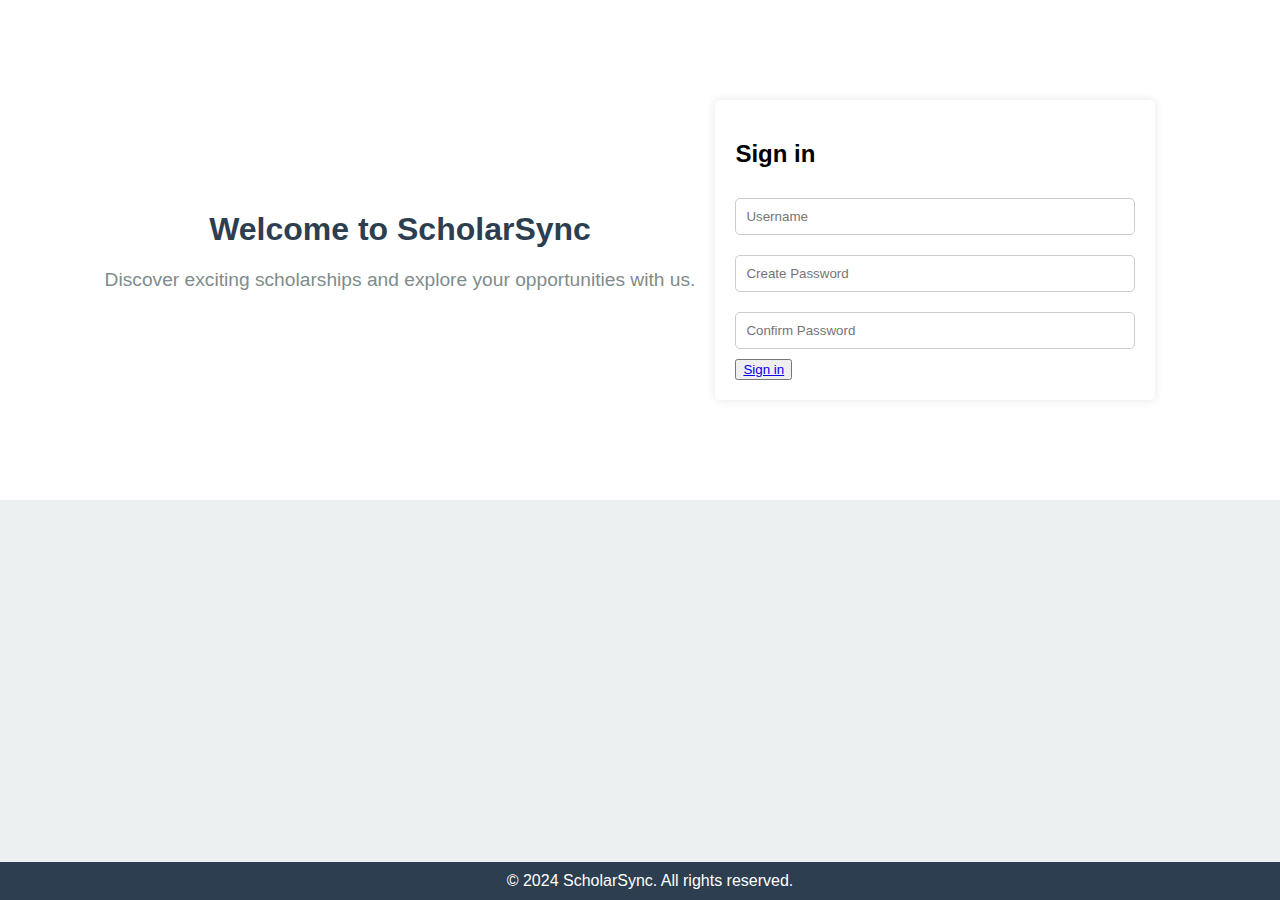
<file: signin.html>
<!DOCTYPE html>
<html lang="en">
<head>
    <meta charset="UTF-8">
    <meta name="viewport" content="width=device-width, initial-scale=1.0">
    <title>signin</title>
    <style>
        body {
            font-family: 'Segoe UI', Tahoma, Geneva, Verdana, sans-serif;
            margin: 0;
            padding: 0;
            background-color: #ecf0f1;
            display: flex;
        }

        /* header {
            background-color: #3498db;
            color: white;
            padding: 15px;
            text-align: center;
            width: 100%;
        } */

        section {
            display: flex;
            flex-grow: 1;
            justify-content: center;
            align-items: center;
            height: 500px;
            background-color: #fff; 
        }

        .main-content {
            text-align: center;
        }

        h1 {
            color: #2c3e50;
        }

        p {
            color: #7f8c8d;
            font-size: 1.2em;
        }

        .cta-button {
            display: inline-block;
            padding: 10px 20px;
            font-size: 1.2em;
            background-color: #3498db;
            color: white;
            text-decoration: none;
            border-radius: 5px;
            margin-top: 20px;
        }

        /* Login Page Styles */
        .signin-container {
            max-width: 400px;
            margin: 20px;
            padding: 20px;
            background-color: #fff;
            border-radius: 5px;
            box-shadow: 0 0 10px rgba(0, 0, 0, 0.1);
        }

        input {
            width: 100%;
            padding: 10px;
            margin: 10px 0;
            box-sizing: border-box;
            border: 1px solid #ccc;
            border-radius: 5px;
        }

        .login-button {
            width: 100%;
            padding: 10px;
            background-color: #3498db;
            color: white;
            border: none;
            border-radius: 5px;
            cursor: pointer;
        }

        /* Sidebar Styles */
        aside {
            width: 0;
            overflow: hidden;
            transition: width 0.5s;
            background-color: #2c3e50;
            color: white;
            padding: 2px;
            box-shadow: 2px 0 5px rgba(0, 0, 0, 0.1);
        }

        .sidebar-link {
            display: block;
            color: white;
            text-decoration: none;
            padding: 10px 0;
            border-bottom: 1px solid #34495e;
        }

        .toggle-button-container {
            position: fixed;
            top: 10px;
            left: 1px;
            z-index: 1;
        }

        .toggle-button {
            background-color: #3498db;
            color: white;
            border: none;
            padding: 10px;
            margin: 5px;
            cursor: pointer;
            border-radius: 5px;
        }

        footer {
            background-color: #2c3e50;
            color: white;
            text-align: center;
            padding: 10px;
            position: fixed;
            bottom: 0;
            width: 100%;
        }
    </style>
</head>
<body>

    <header>
        <!-- No Website Name Section -->
    </header>


    <section>
        

        <div class="main-content">
            <h1>Welcome to ScholarSync</h1>
            <p>Discover exciting scholarships and explore your opportunities with us.</p>
            
        </div>

        <!-- Login Form -->
        <div class="signin-container">
            <h2>Sign in</h2>
            <form action="your-server-side-signin-script.php" method="post">
                <input type="text" name="username" placeholder="Username" required>
                <input type="password" name="create password" placeholder="Create Password" required>
                <input type="password" name="confirm password" placeholder="Confirm Password" required>
                <button type="submit"  class="signin-button"><a href="scholar.html">Sign in</a></button>
                
            </form>
        </div>
    </section>

    <footer>
        &copy; 2024 ScholarSync. All rights reserved.
    </footer>

    <script>
        function toggleSidebar() {
            var sidebar = document.querySelector('aside');
            sidebar.style.width = sidebar.style.width === '200px' ? '0' : '200px';
        }
    </script>

</body>
</html>
</file>
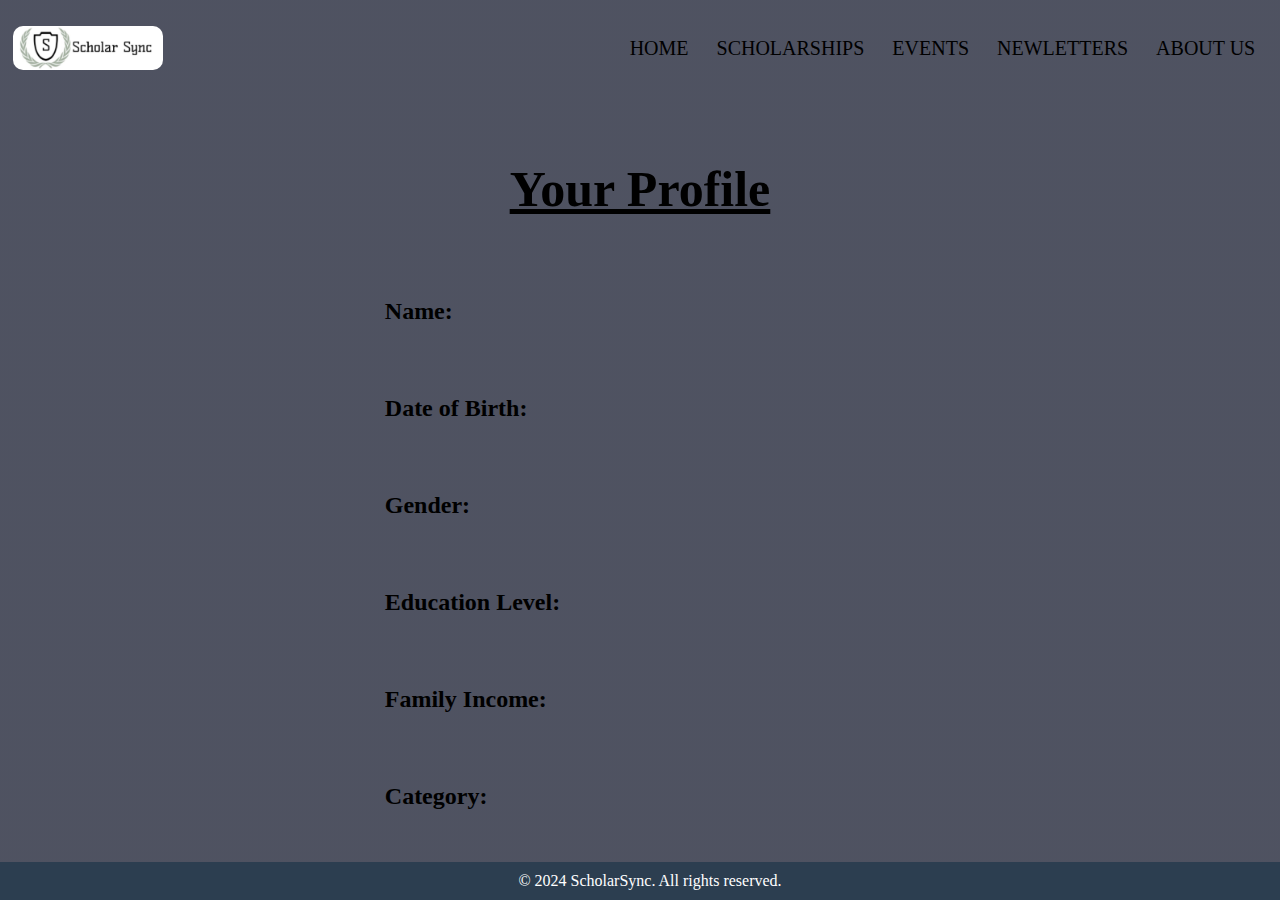
<file: your profile.html>
<!DOCTYPE html>
<html lang="en">
<head>
    <meta name="viewport" content="width=device-width, initial-scale=1.0">
    <title>Your Profile</title>
    <link rel="stylesheet" href="style.css">
</head>
<body>
    
    <section class="sub-header">
        <nav>
            <a href="index.html"><img src="logo.jpg">
            </a>
            <div class="nav-links">
                <ul>
                    <li><a href="display.html">HOME</a></li>
                    <li><a href="scholarship.html">SCHOLARSHIPS</a></li>
                    <li><a href="events.html">EVENTS</a></li>
                    <li><a href="newsletters.html">NEWLETTERS</a></li>
                    <li><a href="aboutus.html">ABOUT US</a></li>
                </ul>
            </div>
        </nav>        
    </section>    
   <section class="your-profile">
        <div class="procol">
          <h1>Your Profile</h1>
          <h2>Name:</h2>
          <h2>Date of Birth:</h2>
          <h2>Gender:</h2>
          <h2>Education Level:</h2>
          <h2>Family Income:</h2>
          <h2>Category:</h2>
        </div>

   </section>

</body>
<footer>
    &copy; 2024 ScholarSync. All rights reserved.
</footer>
</html>
</file>
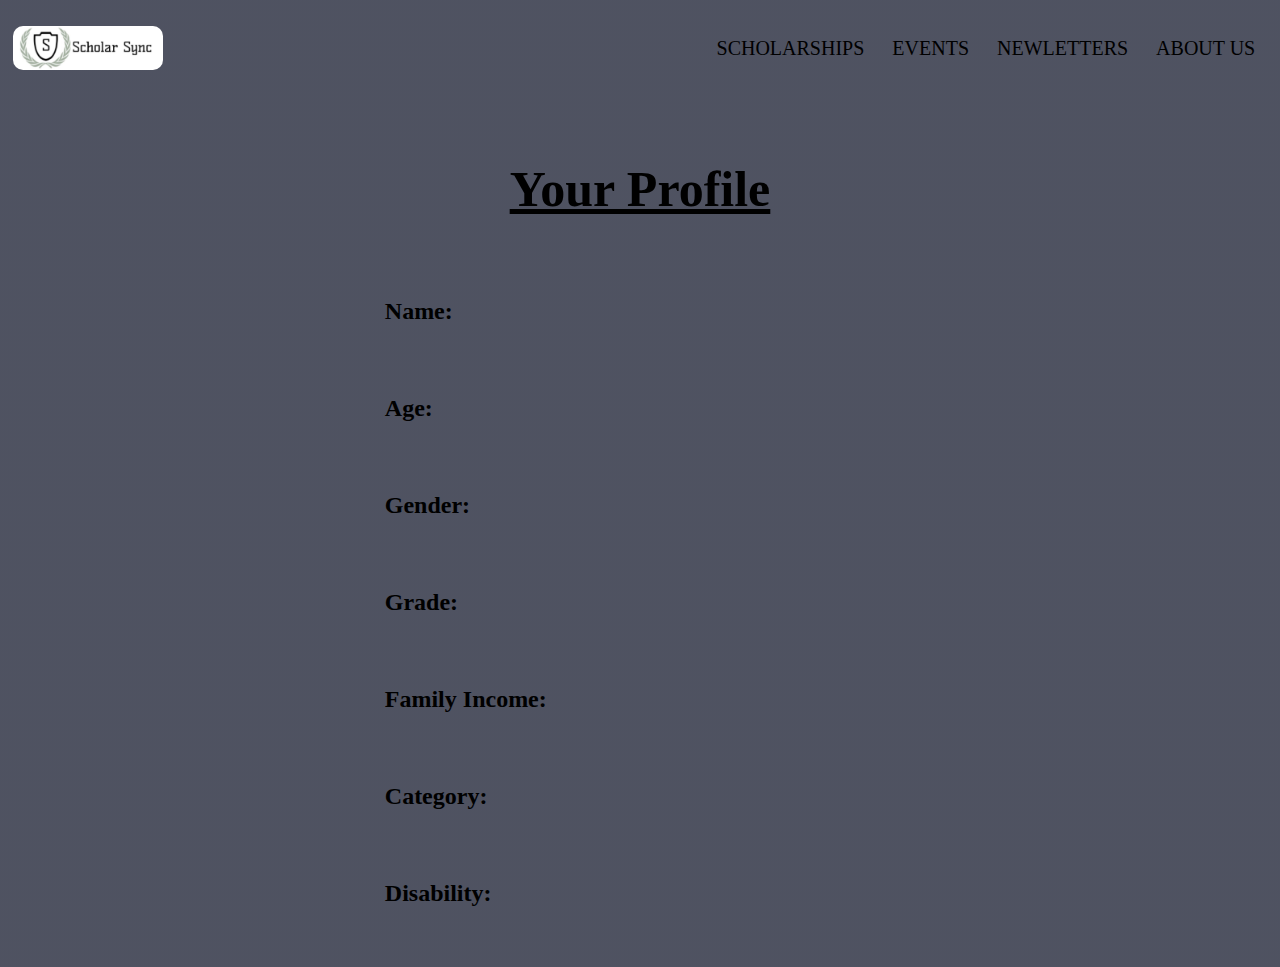
<file: your_profile.html>
<!DOCTYPE html>
<html lang="en">
<head>
    <meta name="viewport" content="width=device-width, initial-scale=1.0">
    <title>Login</title>
    <link rel="stylesheet" href="style.css">
</head>
<body>
    
    <section class="sub-header">
        <nav>
            <a href="index.html"><img src="logo.jpg">
            </a>
            <div class="nav-links">
                <ul>
                    <li><a href="">SCHOLARSHIPS</a></li>
                    <li><a href="">EVENTS</a></li>
                    <li><a href="">NEWLETTERS</a></li>
                    <li><a href="">ABOUT US</a></li>
                </ul>
            </div>
        </nav>        
    </section>    
   <section class="your-profile">
        <div class="procol">
          <h1>Your Profile</h1>
          <h2>Name:</h2>
          <h2>Age:</h2>
          <h2>Gender:</h2>
          <h2>Grade:</h2>
          <h2>Family Income:</h2>
          <h2>Category:</h2>
          <h2>Disability:</h2>
        </div>

   </section>

</body>
</html>
</file>
<file: style.css>
*{
    margin: 0;
    padding: 0;
}
.header{
    min-height: 100vh;
    width: 100%;
    background-image: linear-gradient(rgba(4,9,30,0.7),rgba(4,9,30,0.7)),url(types-of-scholarship-for-students.jpg);
    background-position: center;
    background-size: cover;
    position: relative;

}
nav{
    display: flex;
    padding: 2% 6%;
    justify-content: space-between;
    align-items: center;

}
nav img{
    width: 150px;
    border-radius: 10px;
}
.nav-links {
    flex :1;
    text-align: right;

}
.nav-links ul li{
list-style: none;
display: inline-block;
padding: 8px 12px;
position: relative;
}
.nav-links ul li a{
    color: #fff;
    text-decoration: none;
    font-size: 15px;
    
}
.nav-links ul li::after{
    content: '';
    width: 0%;
    height: 2px;
    background : #fff;
    display: block;
    margin: auto;
    transition: 0.5s;

}
.nav-links ul li:hover::after{
    width: 100%;
}
.text-box{
    width: 90%;
    color: #fff;
    position: absolute;
    top: 50%;
    left: 50%;
    transform: translate(-50%,-50%);
    text-align: center;
}
.text-box h1 {
    font-size: 70px;
}
.text-box p{
    margin: 10px 0 40px;
    font-size: 20px;
    color: #fff;
}
.hero1
{   display: inline-block; 
   text-decoration: none;
   color: #fff;
   border: 1px solid #fff;
   padding: 12px 34px;
   font-size: 25px;
   background: transparent;
   position: relative;
   cursor: pointer;
}
.hero1:hover{
    border: 1px solid #f44336;
    background: #f44336;
    transition: 1s;
}
.hero2 {
    display: inline-block; 
    text-decoration: none;
    color: #fff;
    border: 1px solid #fff;
    padding: 12px 34px;
    font-size: 25px;
    background: transparent;
    position: relative;
    cursor: pointer;
 }
 .hero2:hover{
    border: 1px solid #f44336;
    background: #f44336;
    transition: 1s;
}

@media(max-width: 700px)
{
    .text-box h1 {
        font-size: 20px;
    }
    .nav-links ul li{
        display: block;}
    .nav-links{
        position: absolute;
        background: #000;
        height: 100vh;
        width: 200px;
        top: 0;
        right: 0;
        text-align:left;
        z-index: 2;
    }
    
}
nav img{
    width: 150px;
    border-radius: 10px;
}
.footer h4{
    color: #000;
    background:transparent;
    text-decoration: wavy;
    font-size: 30px;
    text-align: center;
    top: 50%;
    left: 2%;
    position: relative;
    border: 1px solid #fff;
    padding: 12px 34px;
}
.footer h5{
    color: #000;
    background:transparent;
    text-decoration: wavy;
    font-size: 25px;
    text-align: center;
    top: 50%;
    left: 2%;
    position: relative;
    border: 1px solid #fff;
   padding: 12px 34px;
}

.team {
    display:flex; 
    text-decoration: none;
    color: #fff;
    border: 1px solid #fff;
    padding: 12px 34px;
    font-size: 25px;
    background:transparent;
    left: 35%;
    margin-top: 2.5%;
    justify-content: space-between;
 }
 
.members{
    display:display;
    color: #000;
    border: 1px solid #fafcfc;
    background-color:#fcfefe;
   
}
/*--------------your profile page----------*/
.sub-header{
height: 10vh;
width: 100%;
background-image: linear-gradient(rgba(4,9,30,0.7),rgba(4,9,30,0.7));
background-position: center;
background-size: cover;
text-align: center;
color: #fff;
}
.your-profile h1{
    width: 40%;
    text-align: center;
    text-decoration: underline;
    font-family: Georgia, 'Times New Roman', Times, serif;
    font-size: 50px;
    margin: auto;
    padding-top: 40px;
    padding-bottom: 40px;
}
.your-profile h2{
    width: 40%;
    margin: auto;
    text-align: left;
    padding-top: 40px;
    padding-bottom: 30px;
}
.your-profile{
    background-image: linear-gradient(rgba(4,9,30,0.7),rgba(4,9,30,0.7));
}
.procol{
    flex-basis: 48%;
    padding: 30px 2px;
    text-align: center;
    
}

/*aboutus page*/
.aboutus{
    min-height: 100vh;
    width: 100%;
    background-image: linear-gradient(rgba(4,9,30,0.7),rgba(4,9,30,0.7)),url(aboutus.jpg);
    background-position: center;
    background-size: cover;
    position: relative;

}
nav{
    display: flex;
    padding: 2% 1%;
    justify-content: space-between;
    align-items: left;

}
nav img{
    width: 150px;
    border-radius: 10px;
}
.nav-links {
    flex :1;
    text-align: right;

}
.nav-links ul li{
list-style: none;
display: inline-block;
padding: 8px 12px;
position: relative;
}
.nav-links ul li a{
    color: #000;
    text-decoration: none;
    font-size: 20px;
    
}
.nav-links ul li::after{
    content: '';
    width: 0%;
    height: 2px;
    background : #000;
    display: block;
    margin: auto;
    transition: 0.5s;

}
.nav-links ul li:hover::after{
    width: 100%;
}
.course h1{
    font-size: 50px;
    font-style: oblique;
    text-align: left;
    margin-top: 15%;
    text-align: center;
}
.course h3 {
    display:display;  
    text-decoration: none;
    font-size: 25px;
    background:transparent;
    text-align: center;
 }
 
.course p {
    display:display;
    color: #000;  
    font-size: 25px;
    left: 40%;
    font-style: normal;
    text-align: center;

}

.course{
    margin-bottom: 30px;
}
.footer{
    color: #000;
    background:transparent;
    text-decoration: wavy;
    font-size: 25px;
    text-align: center;
    top: 50%;
    left: 2%;
    position: relative;
    border: 1px solid #fff;
   padding: 12px 34px;
}
footer {
    background-color: #2c3e50;
    color: white;
    text-align: center;
    padding: 10px;
    position: fixed;
    bottom: 0;
    width: 100%;
}
</file>
<file: display.css>
*{
    margin: 0;
    padding: 0;
}
.header{
    min-height: 100vh;
    width: 100%;
    background-image: linear-gradient(rgba(4,9,30,0.7),rgba(4,9,30,0.7)),url(ScholarshipHomeGAO1_04.jpg);
    background-position: center;
    background-size: cover;
    position: relative;

}
nav{
    display: flex;
    padding: 2% 6%;
    justify-content: space-between;
    align-items: center;

}
nav img{
    width: 150px;
    border-radius: 10px;
}
.nav-links {
    flex :1;
    text-align: right;

}
.nav-links ul li{
list-style: none;
display: inline-block;
padding: 8px 12px;
position: relative;
}
.nav-links ul li a{
    color: #fff;
    text-decoration: none;
    font-size: 15px;
    
}
.nav-links ul li::after{
    content: '';
    width: 0%;
    height: 2px;
    background : #fff;
    display: block;
    margin: auto;
    transition: 0.5s;

}
.nav-links ul li:hover::after{
    width: 100%;
}
.text-box{
    width: 90%;
    color:#fff;
    position: absolute;
    top: 50%;
    left: 50%;
    transform: translate(-50%,-50%);
    text-align: center;
}
.text-box h1 {
    font-size: 70px;
    top: 30%;
}
.text-box p{
    top: 50%;
    margin: 10px 0 40px;
    font-size: 20px;
    color:#fff;
}
.text-box li
{   display: inline-block; 
   text-decoration: none;
   color: #fff;
   border: 1px solid #fff;
   padding: 12px 34px;
   font-size: 25px;
   background: transparent;
   position: relative;
   cursor: pointer;
}
.text-box li a{
    color: #fff;
    text-decoration: none;
    font-size: 15px;
}
.text-box li:hover{
    border: 1px solid #f44336;
    background: #f44336;
    transition: 1s;
}
.text li {
    display: inline-block; 
    text-decoration: none;
    color: #fff;
    border: 1px solid #fff;
    padding: 12px 34px;
    font-size: 25px;
    background: transparent;
    position: relative;
    cursor: pointer;
 }
 .text-box li:hover{
    border: 1px solid #f44336;
    background: #f44336;
    transition: 1s;
}

@media(max-width: 700px)
{
    .text-box h1 {
        font-size: 20px;
    }
    .nav-links ul li{
        display: block;}
    .nav-links{
        position: absolute;
        background: #000;
        height: 100vh;
        width: 200px;
        top: 0;
        right: 0;
        text-align:left;
        z-index: 2;
    }
    
}
.text-box h1{
    color: #fff;
    background:transparent;
    text-decoration: none;
    font-size: 40px;
    text-align: center;
}

footer {
    background-color: #2c3e50;
    color: white;
    text-align: center;
    padding: 10px;
    position: fixed;
    bottom: 0;
    width: 100%;
}
</file>
<file: events.css>
#scholarsync{
    height:50px;
    width:150px;
    border-radius: 15px;
    margin-top:30px;
    margin-left:345px;


}
#main{
    background-color:#517FD8 ;
    height:100px;
}
#list{
    color:white;
    position:absolute;

    left:700px;
    font-family: Cormorant Upright;
    top:60px;
    z-index: 3;
    display:inline-block;
    font-size: 15px;

}
a{
    padding-right:25px;
}
a:hover{
  text-decoration: underline;
}

.card {
    width: 240px;
    height: 310px;
    border: 5px solid #4979D6;
    border-radius: 25px;
    padding: 10px;
    margin: 18px;
    background-color: rgba(225, 225, 225, 0.8); 
    text-decoration-color: white;
    font-size:12px
  }
  
  img {
    width: 100%;
    border-radius: 25px;
    
  }
  
  h2 {
    color: #d56f3e;
  }
  
  span {
    color: #9d6f24;
  }
  
  h4 {
    text-align: right;
    color: #3c787e;
  }
  #viewbutton{

    position:absolute;
    margin-left:60px;
    height :40px;
    width:120px;
    background-color: #E6DF31;
    border-color: rgba(225, 225, 225, 0.9); 
    text-align: center;
  }
  
  .main-content {
    display: grid;
    grid-template-columns:repeat(3,2fr) ;
    position:absolute;
    left:22%
    
  }
  footer {
    background-color: #2c3e50;
    color: white;
    text-align: center;
    padding: 10px;
    position: fixed;
    bottom: 0;
    width: 100%;
}
</file>
<file: style2.css>
body {
    font-family: 'Segoe UI', Tahoma, Geneva, Verdana, sans-serif;
    background-color: #f5f5f5;
    margin: 0;
    display: flex;
    flex-direction: column;
    align-items: center;
    justify-content: space-between;
    min-height: 100vh;
}

.container {
    max-width: 800px;
    width: 100%;
    margin: 0 auto;
    box-sizing: border-box;
}

header, footer {
    background-color: #333;
    color: #fff;
    padding: 10px 0;
    text-align: center;
}

main-content {
    background-color: #fff;
    padding: 20px;
    border-radius: 8px;
    box-shadow: 0 0 10px rgba(0, 0, 0, 0.2);
    margin-top: 20px;
} 

h1, h2 {
    color: #333;
    text-align: center;
}

label {
    margin-top: 10px;
    display: block;
    font-weight: bold;
}

input, select, textarea {
    padding: 10px;
    margin: 5px 0;
    width: 100%;
    box-sizing: border-box;
    border: 1px solid #ccc;
    border-radius: 4px;
}

button {
    background-color: #4caf50;
    color: #fff;
    padding: 12px;
    border: none;
    border-radius: 4px;
    cursor: pointer;
    width: 100%;
    margin-top: 15px;
    font-size: 16px;
    transition: background-color 0.3s;
}

button:hover {
    background-color: #45a049;
}

#submittedDetails {
    margin-top: 20px;
    text-align: left;
    color: #333;
}

#submittedDetails p {
    margin: 8px 0;
}

#submittedDetails strong {
    margin-right: 5px;
    color: #4caf50;
}

button.goBack {
    background-color: #ccc;
    color: #333;
    transition: background-color 0.3s;
    margin-top: 15px;
}

button.goBack:hover {
    background-color: #999;
}








*{
    margin: 0;
    padding: 0;
}
.header{
    min-height: 100vh;
    width: 100%;
    background-image: linear-gradient(rgba(4,9,30,0.7),rgba(4,9,30,0.7)),url(types-of-scholarship-for-students.jpg);
    background-position: center;
    background-size: cover;
    position: relative;

}
nav{
    display: flex;
    padding: 2% 6%;
    justify-content: space-between;
    align-items: center;

}
nav img{
    width: 150px;
    border-radius: 10px;
}
.nav-links {
    flex :1;
    text-align: right;

}
.nav-links ul li{
list-style: none;
display: inline-block;
padding: 8px 12px;
position: relative;
}
.nav-links ul li a{
    color: #fff;
    text-decoration: none;
    font-size: 15px;
    
}
.nav-links ul li::after{
    content: '';
    width: 0%;
    height: 2px;
    background : #fff;
    display: block;
    margin: auto;
    transition: 0.5s;

}
.nav-links ul li:hover::after{
    width: 100%;
}
footer {
    background-color: #2c3e50;
    color: white;
    text-align: center;
    padding: 10px;
    position: relative;
    top: 10px;
    bottom: 0;
    width: 100%;
}







.sub-header{
    height: 10vh;
    width: 100%;
    background-image: linear-gradient(rgba(4,9,30,0.7),rgba(4,9,30,0.7));
    background-position: center;
    background-size: cover;
    text-align: center;
    color: #fff;
    }
    .your-profile h1{
        width: 40%;
        text-align: center;
        text-decoration: underline;
        font-family: Georgia, 'Times New Roman', Times, serif;
        font-size: 50px;
        margin: auto;
        padding-top: 40px;
        padding-bottom: 40px;
    }
    .your-profile h2{
        width: 40%;
        margin: auto;
        text-align: left;
        padding-top: 40px;
        padding-bottom: 30px;
    }
    .your-profile{
        background-image: linear-gradient(rgba(4,9,30,0.7),rgba(4,9,30,0.7));
    }
    .procol{
        flex-basis: 48%;
        padding: 30px 2px;
        text-align: center;
        
    }
</file>
<file: newsletters.css>
#scholarsync{
    height:50px;
    width:150px;
    border-radius: 15px;
    margin-top:30px;
    margin-left:345px;


}
#main{
    background-color:#517FD8 ;
    height:100px;
}
#list{
    color:white;
    position:absolute;

    left:700px;
    font-family: Cormorant Upright;
    top:60px;
    z-index: 3;
    display:inline-block;
    font-size: 15px;

}
a{
    padding-right:25px;
}
a:hover{
  text-decoration: underline;
}

.card {
    width: 240px;
    height: 310px;
    border: 5px solid #4979D6;
    border-radius: 25px;
    padding: 10px;
    margin: 18px;
    background-color: rgba(225, 225, 225, 0.8); 
    text-decoration-color: white;
    font-size:12px
  }
  
  img {
    width: 100%;
    border-radius: 25px;
    
  }
  
  h2 {
    color: #d56f3e;
  }
  
  span {
    color: #9d6f24;
  }
  
  h4 {
    text-align: right;
    color: #3c787e;
  }
  #viewbutton{

    position:absolute;
    margin-left:60px;
    height :40px;
    width:120px;
    background-color: #E6DF31;
    border-color: rgba(225, 225, 225, 0.9); 
    text-align: center;
  }
  
  .main-content {
    display: grid;
    grid-template-columns:repeat(3,2fr) ;
    position:absolute;
    left:22%
    
  }
  footer {
    background-color: #2c3e50;
    color: white;
    text-align: center;
    padding: 10px;
    position: fixed;
    bottom: 0;
    width: 100%;
}
</file>
<file: scholarship.css>
*{
    margin: 0;
    padding: 0;
}
.header{
    min-height: 15vh;
    width: 100%;
    background-image: linear-gradient(rgba(4,9,30,0.7),rgba(4,9,30,0.7)),url(header.jpg);
    background-position: center;
    background-size: cover;
    position: relative; 

}
nav{
    display: flex;
    padding: 2% 6%;
    justify-content: space-between;
    align-items: center;

}
nav img{
    width: 150px;
}
.nav-links {
    flex :1;
    text-align: right;

}
.nav-links ul li{
list-style: none;
display: inline-block;
padding: 8px 12px;
position: relative;
}
.nav-links ul li a{
    color: #fff;
    text-decoration: none;
    font-size: 15px;
    
}
.nav-links ul li::after{
    content: '';
    width: 0%;
    height: 2px;
    background : #fff;
    display: block;
    margin: auto;
    transition: 0.5s;

}
.nav-links ul li:hover::after{
    width: 100%;
}

@media(max-width: 700px)
{
    .text-box h1 {
        font-size: 20px;
    }
    .nav-links ul li{
        display: block;}
    .nav-links{
        position: absolute;
        background: #000;
        height: 100vh;
        width: 200px;
        top: 0;
        right: 0;
        text-align:left;
        z-index: 2;
    }
    
}



/* scholarship section */

.card {
    width: 400px;
    border: 2px solid black;
    border-radius: 25px;
    padding: 10px;
    margin: 10px;
    background-color: rgba(225, 225, 225, 0.9); 
    text-decoration-color: white;
  }
  
  img {
    width: 100%;
    border-radius: 25px;
  }
  
  h2 {
    color: #d56f3e;
  }
  
  span {
    color: #9d6f24;
  }
  
  h4 {
    text-align: right;
    color: #3c787e;
  }
  
  .main-content {
    display: flex;
    justify-content: space-evenly;
    flex-wrap: wrap;
  }
</file>
